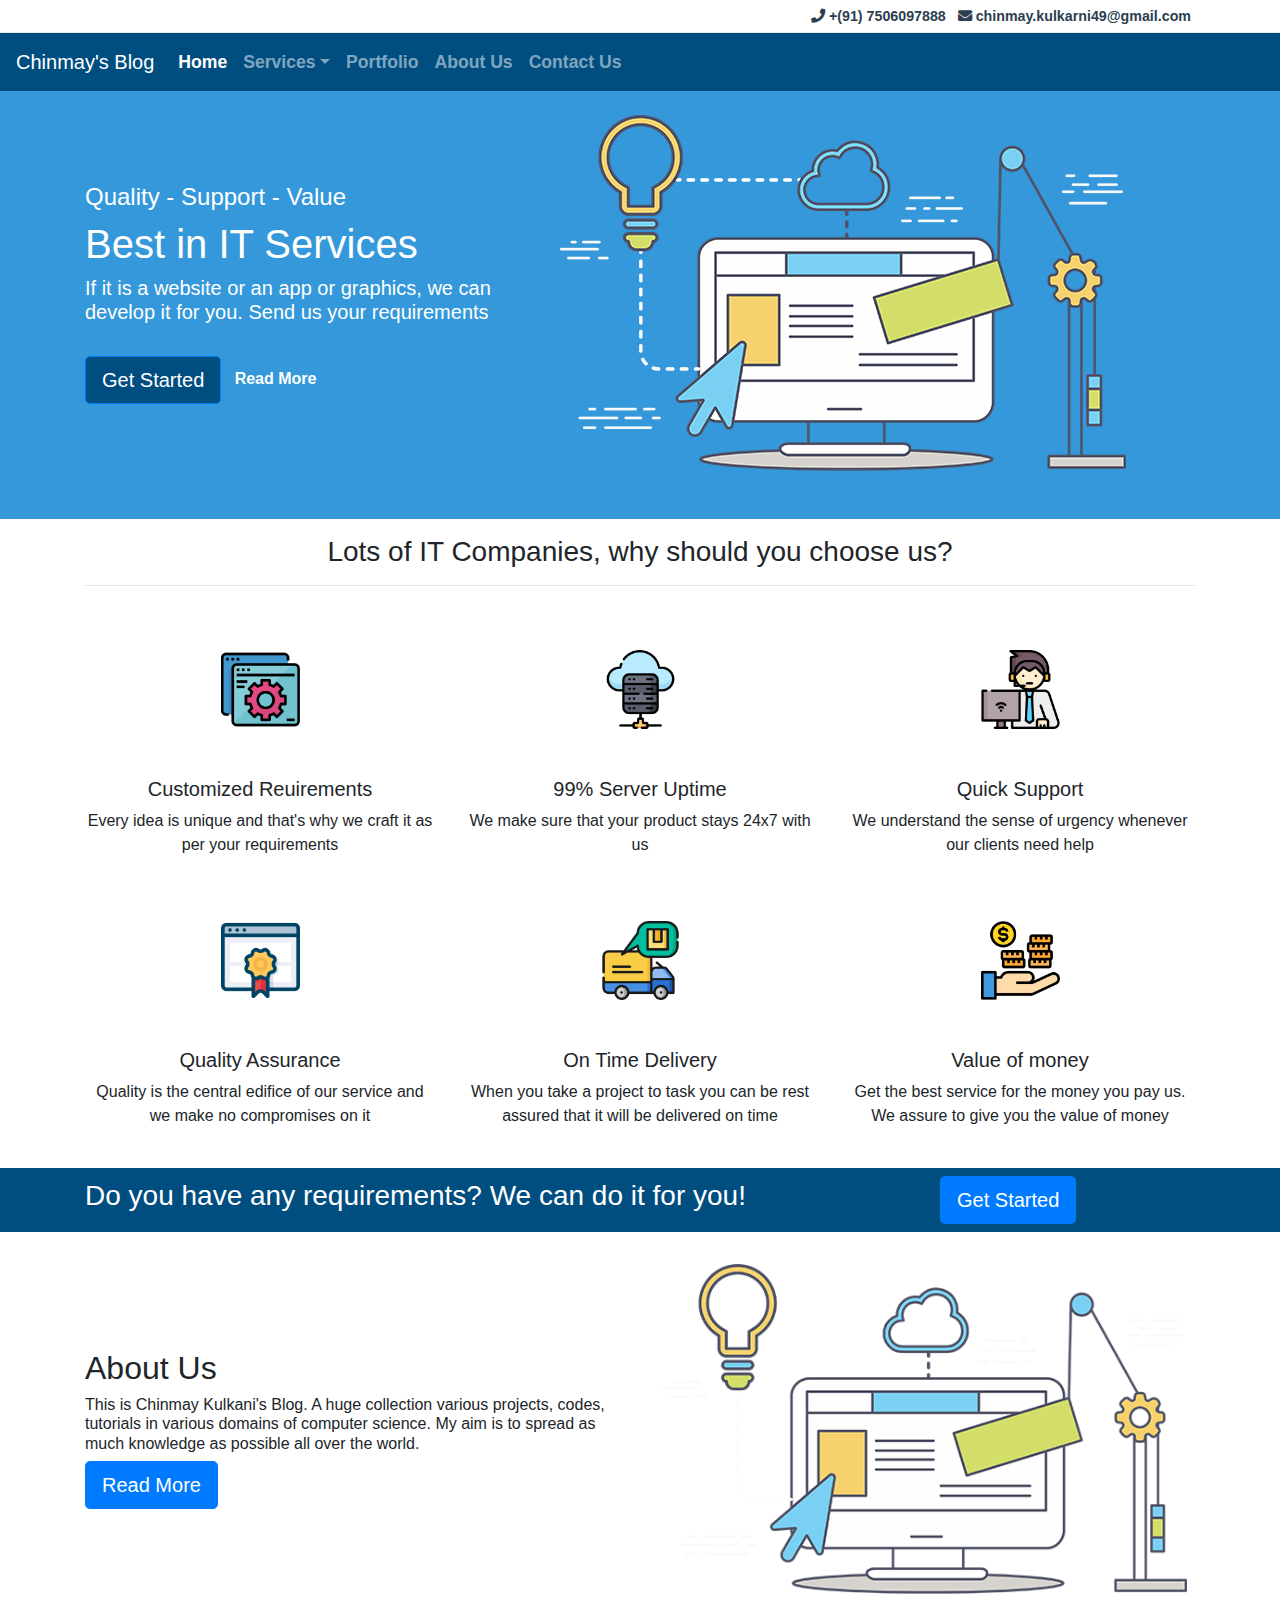
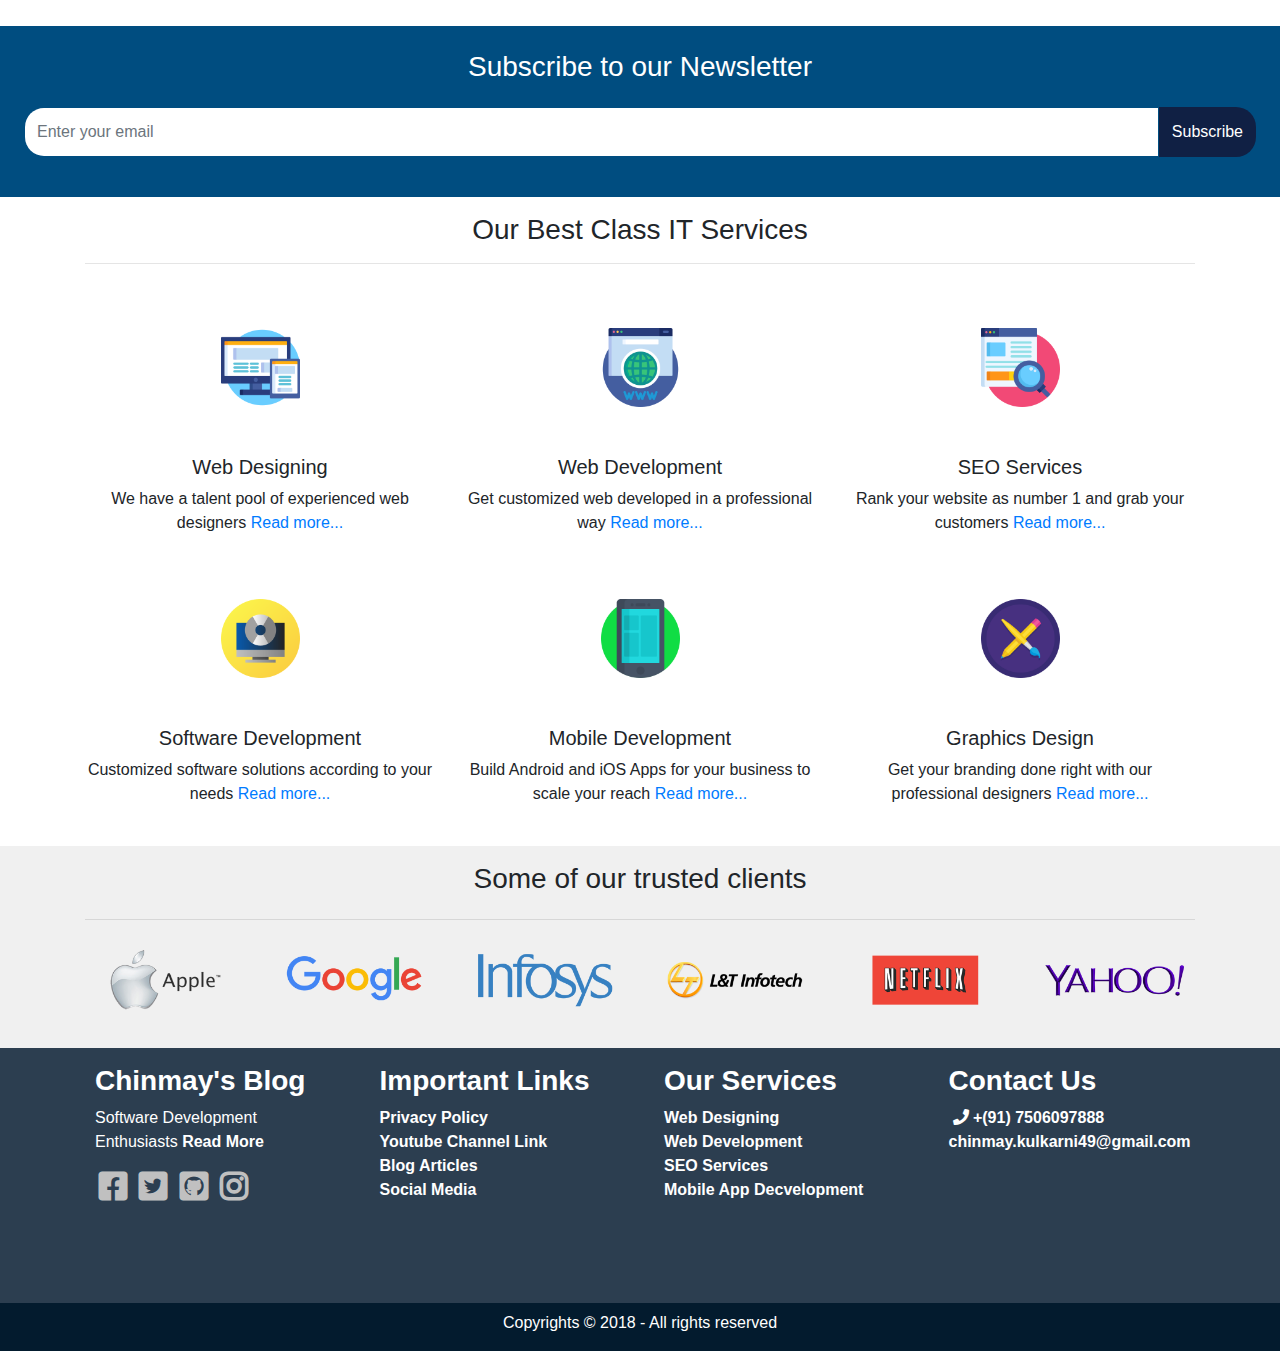
<file: index.html>
<!doctype html>
<html lang="en">

<head>
    <!-- Required meta tags -->
    <meta charset="utf-8">
    <!--Viewport is the user's visible area of the webpage, changes with different screens-->
    <meta name="viewport" content="width=device-width, initial-scale=1, shrink-to-fit=no">

    <!-- Bootstrap CSS -->
    <link rel="stylesheet" href="bootstrap/css/bootstrap.min.css">
    <!-- FontAwesome Library -->
    <link rel="stylesheet" href="fontawesome-free-5.10.2-web/css/all.css">

    <!-- Our custome CSS File -->
    <link rel="stylesheet" href="css/style.css">

    <!-- Title of the Page -->
    <title>Chinmay Kulkarni's Blog</title>

</head>

<body>

    <!-- Header Section -->
    <header>
        <!-- Top Header -->
        <div class="p-1" id="topHeader">
            <div class="container">
                <div class="row">
                    <div class="col-12 text-right">
                        <a class="p-1" href="tel:+917506097888"> <i class="fas fa-phone"></i> +(91) 7506097888 </a>
                        <a class="p-1" href="mailto:chinmay.kulkarni49@gmail.com"> <i class="fa fa-envelope"></i>
                            chinmay.kulkarni49@gmail.com</a>
                    </div>
                </div>
            </div>
        </div>
        <!-- Bottom Header -->
        <div id="bottomHeader">
            <div class="container-fluid">
                <!-- Navigation Toolbar -->
                <nav class="navbar navbar-dark navbar-expand-md" style="background-color: #004d80">
                    <!-- Brand Logo Name-->
                    <a href="" class="navbar-brand">
                        Chinmay's Blog
                    </a>

                    <button data-toggle="collapse" data-target="#navbarToggler" type="button" class="navbar-toggler">
                        <span class="navbar-toggler-icon"></span>
                    </button>

                    <div id="navbarToggler" class="collapse navbar-collapse">
                        <ul class="navbar-nav">

                            <li class="nav-item active">
                                <a class="nav-link" href="index.html">Home</a>
                            </li>

                            <li class="nav-item dropdown">
                                <a class="nav-link dropdown-toggle" data-toggle="dropdown" role="button"
                                    href="#">Services</a>

                                <div class="dropdown-menu">
                                    <a class="dropdown-item" href="web_designing.html">Web Designing</a>
                                    <a class="dropdown-item" href="web_development.html">Web Development</a>
                                    <a class="dropdown-item" href="seo_services.html">SEO Services</a>
                                    <a class="dropdown-item" href="software_development.html">Software Development</a>
                                    <a class="dropdown-item" href="mobile_app_development.html">Mobile App
                                        Development</a>
                                </div>

                            </li>

                            <li class="nav-item">
                                <a class="nav-link" href="portfolio.html">Portfolio</a>
                            </li>
                            <li class="nav-item">
                                <a class="nav-link" href="about_us.html">About Us</a>
                            </li>
                            <li class="nav-item">
                                <a class="nav-link" href="contact_us.html">Contact Us</a>
                            </li>
                        </ul>
                    </div>
                </nav>
            </div>
        </div>
    </header>

    <!-- Hero Section -->
    <section class="top-hero-section pt-4 pb-5">
        <!-- Background Image and Title -->
        <div class="container">
            <div class="row align-items-center">

                <div class="col-md-5">
                    <h4>Quality - Support - Value</h4>
                    <h1>Best in IT Services</h1>
                    <h5>If it is a website or an app or graphics, we can develop it for you. Send us your requirements
                    </h5> <br>

                    <button style="color: #fff; background-color: #004d80" class="btn btn-primary btn-lg"> Get
                        Started</button>
                    <a href="#"> Read More </a>
                </div>

                <div class="col-md-7">
                    <img class="img-fluid" src="images/hero-img-half.jpg" alt="">
                </div>
            </div>
        </div>
    </section>

    <!-- Our Qualities Section -->
    <section class="pt-3 pb-4">
        <div class="container">

            <!-- 1st Row -->
            <div class="row ">
                <div class="col-12 text-center">
                    <h3>Lots of IT Companies, why should you choose us?</h3>
                    <hr>
                </div>

            </div>

            <!-- 2nd Row -->
            <div class="row">

                <!-- Customized Requirements -->
                <div class="col-md-4 text-center">
                    <img class="img-fluid qualities-img p-5" src="images/our_qualities/customized.png" alt=""
                        class="src">
                    <h5>Customized Reuirements</h5>
                    <p>Every idea is unique and that's why we craft it as per your requirements</p>
                </div>

                <!-- 99% Server Uptime -->
                <div class="col-md-4 text-center ">
                    <img class="img-fluid qualities-img p-5" src="images/our_qualities/cloud.png" alt="" class="src">
                    <h5>99% Server Uptime</h5>
                    <p>We make sure that your product stays 24x7 with us</p>
                </div>

                <!-- Quick Support -->
                <div class="col-md-4 text-center ">
                    <img class="img-fluid qualities-img p-5" src="images/our_qualities/support.png" alt="" class="src">
                    <h5>Quick Support</h5>
                    <p>We understand the sense of urgency whenever our clients need help</p>
                </div>

            </div>

            <!-- 3rd Row -->
            <div class="row">

                <!-- Quality Assurance -->
                <div class="col-md-4 text-center">
                    <img class="img-fluid qualities-img p-5" src="images/our_qualities/highquality.png" alt=""
                        class="src">
                    <h5>Quality Assurance</h5>
                    <p>Quality is the central edifice of our service and we make no compromises on it</p>
                </div>

                <!-- On Time Delivery -->
                <div class="col-md-4 text-center ">
                    <img class="img-fluid qualities-img p-5" src="images/our_qualities/delivery.png" alt="" class="src">
                    <h5>On Time Delivery</h5>
                    <p>When you take a project to task you can be rest assured that it will be delivered on time</p>
                </div>

                <!-- Value of money -->
                <div class="col-md-4 text-center ">
                    <img class="img-fluid qualities-img p-5" src="images/our_qualities/highvalue.png" alt=""
                        class="src">
                    <h5>Value of money</h5>
                    <p>Get the best service for the money you pay us. We assure to give you the value of money</p>
                </div>

            </div>
        </div>
    </section>

    <!-- Do you have any requirements? -->
    <section class="requirements-section p1-1 pb-1 pt-md-2 pb-md-2">
        <div class="container">
            <div class="row align-items-center">
                <div class="col-md-9">
                    <h3>Do you have any requirements? We can do it for you!</h3>
                </div>
                <div class="col-md-3">
                    <button class="btn btn-lg btn-primary">Get Started</button>
                </div>
            </div>
        </div>
    </section>

    <!-- About Us Section -->
    <section class="p-2 pt-md-4 pb-md-4">
        <div class="container">
            <div class="row align-items-center">
                <!-- About Us Text -->
                <div class="col-md-6">
                    <h2>About Us</h2>
                    <h6>This is Chinmay Kulkani's Blog. A huge collection various projects, codes, tutorials in various
                        domains of computer science. My aim is to spread as much knowledge as possible all over the
                        world.</h6>
                    <button class="btn btn-lg btn-primary">Read More</button>
                </div>

                <!-- About Us Image -->
                <div class="col-md-6">
                    <img class="img-fluid p-2" src="images/hero-img-half.jpg" alt="">
                </div>
            </div>
        </div>
    </section>

    <!-- Subscribe to our newsletter -->
    <section class="home-newsletter p-2 pt-md-4 pb-md-4">
        <div class="row">
            <div class="col-12 text-center">
                <h3>
                    Subscribe to our Newsletter
                </h3>
                <div class="input-group p-3">
                    <input type="email" class="form-control" placeholder="Enter your email">
                    <span class="input-group-btn">
                        <button class="btn btn-theme" type="submit">Subscribe</button>
                    </span>
                </div>
            </div>
        </div>
    </section>

    <!-- Our Services Section -->
    <section class="pt-3 pb-4">
        <div class="container">

            <!-- 1st Row -->
            <div class="row ">
                <div class="col-12 text-center">
                    <h3>Our Best Class IT Services</h3>
                    <hr>
                </div>

            </div>

            <!-- 2nd Row -->
            <div class="row">

                <!-- Web Designing -->
                <div class="col-md-4 text-center">
                    <img class="img-fluid qualities-img p-5" src="images/services/web-design.png" alt="" class="src">
                    <h5>Web Designing</h5>
                    <p>We have a talent pool of experienced web designers <a href="web_designing.html"> Read more...</a>
                    </p>
                </div>

                <!-- Web Development -->
                <div class="col-md-4 text-center ">
                    <img class="img-fluid qualities-img p-5" src="images/services/web-development.png" alt=""
                        class="src">
                    <h5>Web Development</h5>
                    <p>Get customized web developed in a professional way <a href="web_development.html"> Read
                            more...</a>
                    </p>
                </div>

                <!-- SEO Services -->
                <div class="col-md-4 text-center ">
                    <img class="img-fluid qualities-img p-5" src="images/services/seo.png" alt="" class="src">
                    <h5>SEO Services</h5>
                    <p>Rank your website as number 1 and grab your customers <a href="seo_services.html"> Read
                            more...</a> </p>
                </div>

            </div>

            <!-- 3rd Row -->
            <div class="row">

                <!-- Software Development -->
                <div class="col-md-4 text-center">
                    <img class="img-fluid qualities-img p-5" src="images/services/software-dev.png" alt="" class="src">
                    <h5>Software Development</h5>
                    <p>Customized software solutions according to your needs <a href="software_development.html"> Read
                            more...</a> </p>
                </div>

                <!-- Mobile Development -->
                <div class="col-md-4 text-center ">
                    <img class="img-fluid qualities-img p-5" src="images/services/mobile-app.png" alt="" class="src">
                    <h5>Mobile Development</h5>
                    <p>Build Android and iOS Apps for your business to scale your reach <a
                            href="mobile_app_development.html">
                            Read more...</a> </p>
                </div>

                <!-- Graphics Design -->
                <div class="col-md-4 text-center ">
                    <img class="img-fluid qualities-img p-5" src="images/services/graphic-design.png" alt=""
                        class="src">
                    <h5>Graphics Design</h5>
                    <p>Get your branding done right with our professional designers<a href="web_designing.html"> Read
                            more...</a> </p>
                </div>

            </div>
        </div>
    </section>

    <!-- Our Clients Section-->
    <section class="pt-3 pb-4 clients-section">
        <div class="container">

            <!-- 1st Row -->
            <div class="row ">
                <div class="col-12 text-center">
                    <h3>Some of our trusted clients</h3>

                </div>
            </div>
            <hr>

            <!-- 2nd Row -->
            <div class="row">
                <div class="col-md-2 col-6">
                    <img src="images/clients/apple.png" alt="Card image cap" class="img-fluid feature-img p-2">
                </div>

                <div class="col-md-2 col-6">
                    <img src="images/clients/google.png" alt="Card image cap" class="img-fluid feature-img p-2">
                </div>

                <div class="col-md-2 col-6">
                    <img src="images/clients/infosys.png" alt="Card image cap" class="img-fluid feature-img p-2">
                </div>

                <div class="col-md-2 col-6">
                    <img src="images/clients/lnt.png" alt="Card image cap" class="img-fluid feature-img p-2">
                </div>

                <div class="col-md-2 col-6">
                    <img src="images/clients/netflix.png" alt="Card image cap" class="img-fluid feature-img p-2">
                </div>

                <div class="col-md-2 col-6">
                    <img src="images/clients/yahoo.png" alt="Card image cap" class="img-fluid feature-img p-2">
                </div>
            </div>
        </div>
    </section>

    <!-- Footer Section -->
    <footer class="full-footer ">
        <!-- Top Footer -->
        <div class="container top-footer p-md-3 p-1">
            <div class="row">
                <!-- Chinmay's Blog -->
                <div class="col-md-3 pl-4 pr-4">
                    <!-- Add logo image -->
                    <h3>Chinmay's Blog</h3>
                    <p>
                        Software Development Enthusiasts <a href="#"> Read More</a>
                    </p>
                    <a style="color: silver" class="p-1" href="https://www.facebook.com/chinmay.kulkarni.14289"> <i
                            class="fab fa-2x fa-facebook-square"></i> </a>
                    <a style="color: silver" class="p-1" href="https://twitter.com/Grandolf49"> <i
                            class="fab fa-2x fa-twitter-square"></i> </a>
                    <a style="color: silver" class="p-1" href="https://github.com/Grandolf49"> <i
                            class="fab fa-2x fa-github-square"></i> </a>
                    <a style="color: silver" class="p-1" href="https://www.instagram.com/chinmay.kulkarni8/"> <i
                            class="fab fa-2x fa-instagram"></i> </a>
                </div>

                <!-- Important Links -->
                <div class="col-md-3 pl-4 pr-4">
                    <h3>Important Links</h3>
                    <a href="#">Privacy Policy</a><br>
                    <a href="#">Youtube Channel Link</a><br>
                    <a href="#">Blog Articles</a><br>
                    <a href="#">Social Media</a><br>

                </div>

                <!-- Our Services -->
                <div class="col-md-3 pl-4 pr-4">
                    <h3>Our Services</h3>
                    <a href="web_designing.html">Web Designing</a><br>
                    <a href="web_development.html">Web Development</a><br>
                    <a href="seo_services.html">SEO Services</a><br>
                    <a href="mobile_app_development.html">Mobile App Decvelopment</a><br>
                </div>

                <!-- Contact Us -->
                <div class="col-md-3 pl-4 pr-4">
                    <h3>Contact Us</h3>
                    <a class="p-1" href="tel:+917506097888"> <i class="fas fa-phone"></i> +(91) 7506097888 </a><br>
                    <a href="#">chinmay.kulkarni49@gmail.com</a><br>

                    <!-- Google Map Location -->
                    <div class="embed-responsive embed-responsive-16by9">
                        <iframe class="embed-responsive-item"
                            src="https://www.google.com/maps/embed?pb=!1m18!1m12!1m3!1d242118.14199614953!2d73.72288117003453!3d18.524564859944654!2m3!1f0!2f0!3f0!3m2!1i1024!2i768!4f13.1!3m3!1m2!1s0x3bc2bf2e67461101%3A0x828d43bf9d9ee343!2sPune%2C%20Maharashtra!5e0!3m2!1sen!2sin!4v1569217635182!5m2!1sen!2sin"
                            frameborder="0" style="border:0;" allowfullscreen=""></iframe>
                    </div>
                </div>
            </div>
        </div>

        <!-- Bottom Footer -->
        <div class="container-fluid bottom-footer pt-2">
            <div class="row">
                <div class="col-12 text-center">
                    <p>Copyrights © 2018 - All rights reserved</p>
                </div>
            </div>
        </div>
    </footer>

    <!-- jQuery first, then Popper.js, then Bootstrap JS -->
    <script src="bootstrap/js/jquery-3.3.1.slim.min.js"></script>
    <!--Popper.js is required for animations in Bootstrap-->
    <script src="bootstrap/js/popper.min.js"></script>
    <!--Bootstrap JavaScript Library-->
    <script src="bootstrap/js/bootstrap.min.js"></script>

</body>

</html>
</file>
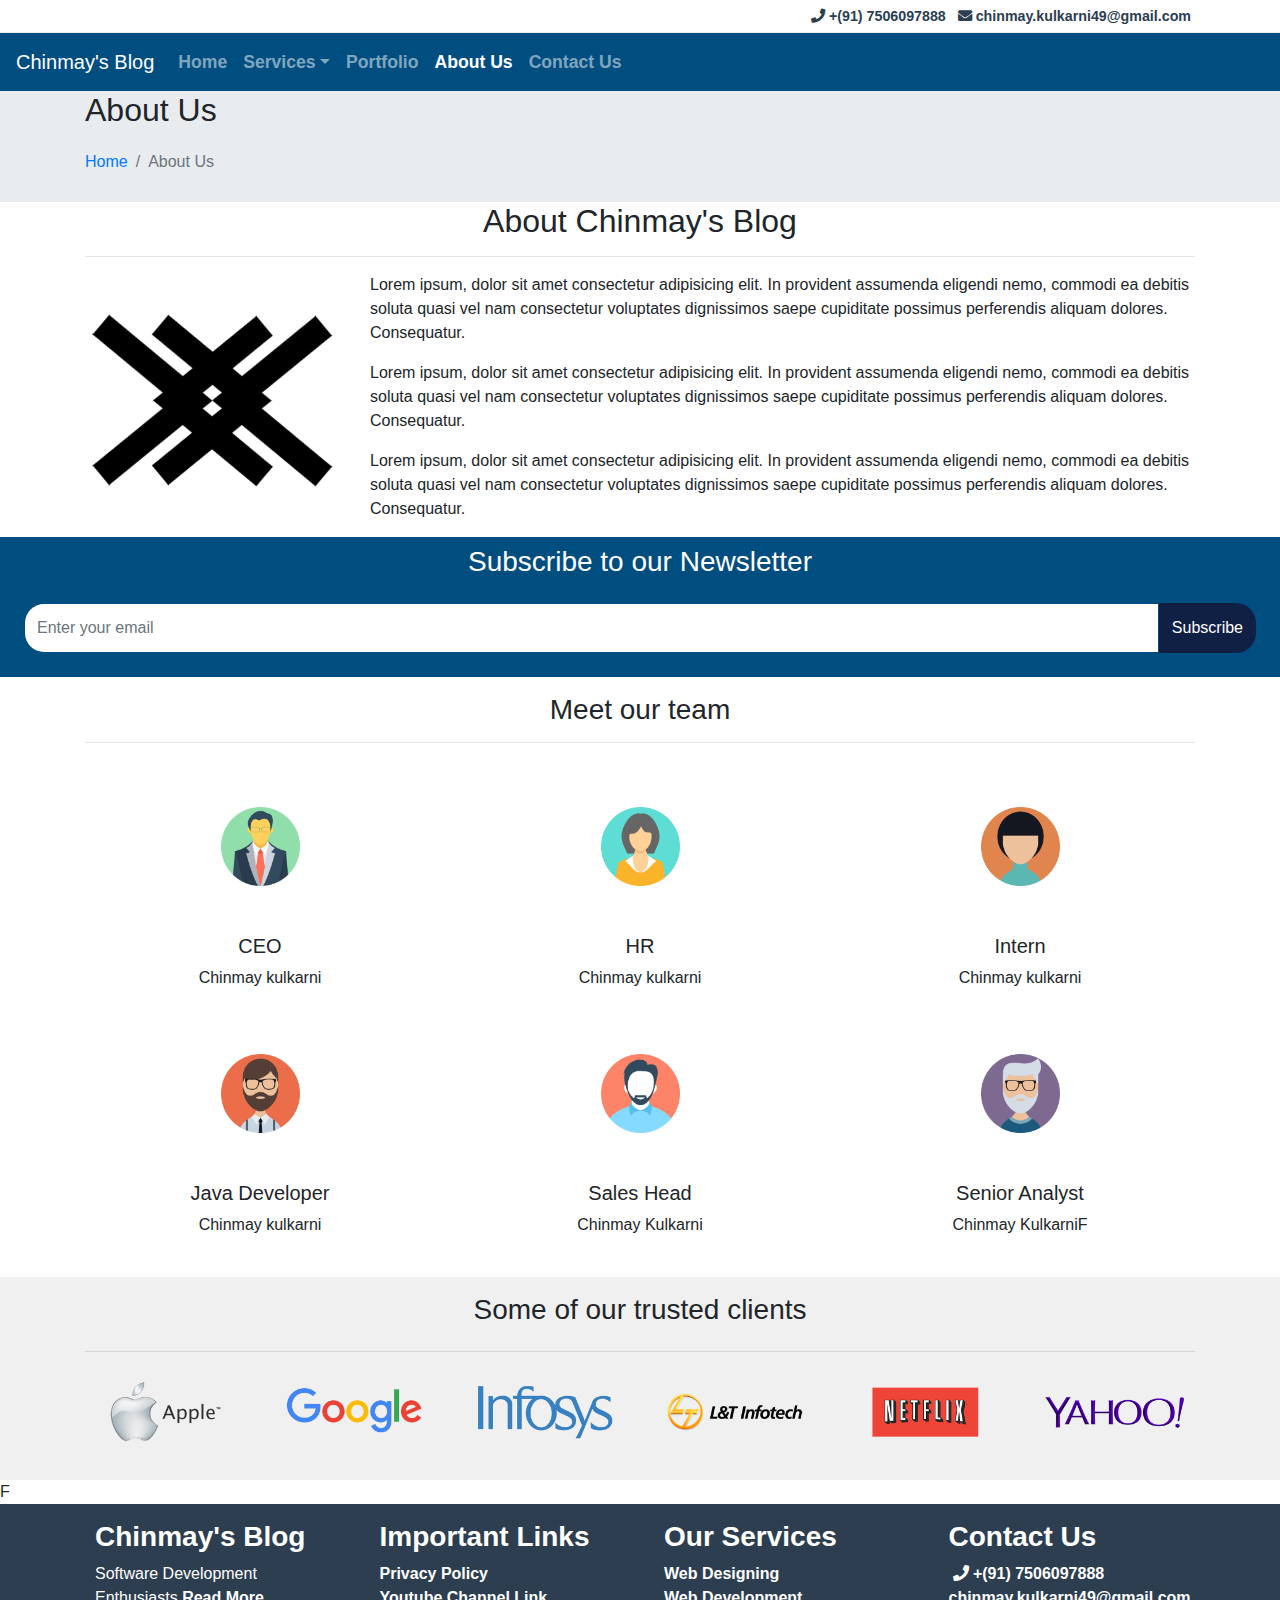
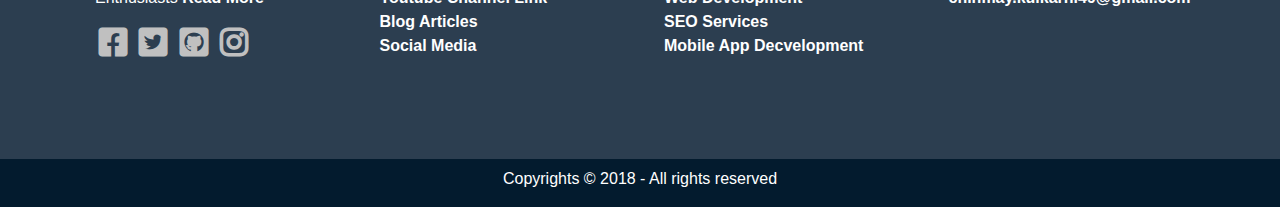
<file: about_us.html>
<!doctype html>
<html lang="en">

<head>
    <!-- Required meta tags -->
    <meta charset="utf-8">
    <!--Viewport is the user's visible area of the webpage, changes with different screens-->
    <meta name="viewport" content="width=device-width, initial-scale=1, shrink-to-fit=no">

    <!-- Bootstrap CSS -->
    <link rel="stylesheet" href="bootstrap/css/bootstrap.min.css">
    <!-- FontAwesome Library -->
    <link rel="stylesheet" href="fontawesome-free-5.10.2-web/css/all.css">

    <!-- Our custome CSS File -->
    <link rel="stylesheet" href="css/style.css">

    <!-- Title of the Page -->
    <title>About Me - Chinmay's Blog</title>

</head>

<body>

    <!-- Header Section -->
    <header>
        <!-- Top Header -->
        <div class="p-1" id="topHeader">
            <div class="container">
                <div class="row">
                    <div class="col-12 text-right">
                        <a class="p-1" href="tel:+917506097888"> <i class="fas fa-phone"></i> +(91) 7506097888 </a>
                        <a class="p-1" href="mailto:chinmay.kulkarni49@gmail.com"> <i class="fa fa-envelope"></i>
                            chinmay.kulkarni49@gmail.com</a>
                    </div>
                </div>
            </div>
        </div>
        <!-- Bottom Header -->
        <div id="bottomHeader">
            <div class="container-fluid">
                <!-- Navigation Toolbar -->
                <nav class="navbar navbar-dark navbar-expand-md" style="background-color: #004d80">
                    <!-- Brand Logo Name-->
                    <a href="" class="navbar-brand">
                        Chinmay's Blog
                    </a>

                    <button data-toggle="collapse" data-target="#navbarToggler" type="button" class="navbar-toggler">
                        <span class="navbar-toggler-icon"></span>
                    </button>

                    <div id="navbarToggler" class="collapse navbar-collapse">
                        <ul class="navbar-nav">

                            <li class="nav-item">
                                <a class="nav-link" href="index.html">Home</a>
                            </li>

                            <li class="nav-item dropdown">
                                <a class="nav-link dropdown-toggle" data-toggle="dropdown" role="button"
                                    href="#">Services</a>

                                <div class="dropdown-menu">
                                    <a class="dropdown-item" href="web_designing.html">Web Designing</a>
                                    <a class="dropdown-item" href="web_development.html">Web Development</a>
                                    <a class="dropdown-item" href="seo_services.html">SEO Services</a>
                                    <a class="dropdown-item" href="software_development.html">Software Development</a>
                                    <a class="dropdown-item" href="mobile_app_development.html">Mobile App
                                        Development</a>
                                </div>

                            </li>

                            <li class="nav-item">
                                <a class="nav-link" href="portfolio.html">Portfolio</a>
                            </li>
                            <li class="nav-item active">
                                <a class="nav-link" href="about_us.html">About Us</a>
                            </li>
                            <li class="nav-item">
                                <a class="nav-link" href="contact_us.html">Contact Us</a>
                            </li>
                        </ul>
                    </div>
                </nav>
            </div>
        </div>
    </header>

    <!-- Breadcrumb Title Section -->
    <section class="breadcrumps-section">
        <div class="container">
            <div class="row">
                <div class="col-12">
                    <h2>About Us</h2>
                    <ol class="breadcrumb pl-0">
                        <li class="breadcrumb-item">
                            <a href="index.html">Home</a>
                        </li>
                        <li class="breadcrumb-item active">About Us</li>
                    </ol>
                </div>
            </div>
        </div>
    </section>

    <!-- About Company Section -->
    <section class="about-company-section">
        <div class="container">
            <div class="row">
                <div class="col-12 text-center">
                    <h2>About Chinmay's Blog</h2>
                    <hr>

                </div>

                <div class="col-md-3 text-center">
                    <img class="img-fluid" src="images/new_logo_black.png" alt="">
                </div>

                <div class="col-md-9 ">
                    <p>Lorem ipsum, dolor sit amet consectetur adipisicing elit. In provident assumenda eligendi nemo,
                        commodi ea debitis soluta quasi vel nam consectetur voluptates dignissimos saepe cupiditate
                        possimus perferendis aliquam dolores. Consequatur.</p>

                    <p>Lorem ipsum, dolor sit amet consectetur adipisicing elit. In provident assumenda eligendi nemo,
                        commodi ea debitis soluta quasi vel nam consectetur voluptates dignissimos saepe cupiditate
                        possimus perferendis aliquam dolores. Consequatur.</p>

                    <p>Lorem ipsum, dolor sit amet consectetur adipisicing elit. In provident assumenda eligendi nemo,
                        commodi ea debitis soluta quasi vel nam consectetur voluptates dignissimos saepe cupiditate
                        possimus perferendis aliquam dolores. Consequatur.</p>
                </div>
            </div>
        </div>
    </section>

    <!-- Subscribe to our newsletter -->
    <section class="home-newsletter p-2 pt-md-2 pb-md-2">
        <div class="row">
            <div class="col-12 text-center">
                <h3>
                    Subscribe to our Newsletter
                </h3>
                <div class="input-group p-3">
                    <input type="email" class="form-control" placeholder="Enter your email">
                    <span class="input-group-btn">
                        <button class="btn btn-theme" type="submit">Subscribe</button>
                    </span>
                </div>
            </div>
        </div>
    </section>

    <!-- Our Team Section -->
    <section class="pt-3 pb-4">
        <div class="container">

            <!-- 1st Row -->
            <div class="row ">
                <div class="col-12 text-center">
                    <h3>Meet our team</h3>
                    <hr>
                </div>

            </div>

            <!-- 2nd Row -->
            <div class="row">

                <!-- Customized Requirements -->
                <div class="col-md-4 text-center">
                    <img class="img-fluid qualities-img p-5" src="images/team/CEO.png" alt="" class="src">
                    <h5>CEO</h5>
                    <p>Chinmay kulkarni</p>
                </div>

                <!-- 99% Server Uptime -->
                <div class="col-md-4 text-center ">
                    <img class="img-fluid qualities-img p-5" src="images/team/hr.png" alt="" class="src">
                    <h5>HR</h5>
                    <p>Chinmay kulkarni</p>
                </div>

                <!-- Quick Support -->
                <div class="col-md-4 text-center ">
                    <img class="img-fluid qualities-img p-5" src="images/team/intern.png" alt="" class="src">
                    <h5>Intern</h5>
                    <p>Chinmay kulkarni</p>
                </div>

            </div>

            <!-- 3rd Row -->
            <div class="row">

                <!-- Quality Assurance -->
                <div class="col-md-4 text-center">
                    <img class="img-fluid qualities-img p-5" src="images/team/java-developer.png" alt="" class="src">
                    <h5>Java Developer</h5>
                    <p>Chinmay kulkarni</p>
                </div>

                <!-- On Time Delivery -->
                <div class="col-md-4 text-center ">
                    <img class="img-fluid qualities-img p-5" src="images/team/sales-head.png" alt="" class="src">
                    <h5>Sales Head</h5>
                    <p>Chinmay Kulkarni</p>
                </div>

                <!-- Value of money -->
                <div class="col-md-4 text-center ">
                    <img class="img-fluid qualities-img p-5" src="images/team/senior-analyst.png" alt="" class="src">
                    <h5>Senior Analyst</h5>
                    <p>Chinmay KulkarniF</p>
                </div>

            </div>
        </div>
    </section>

    <!-- Our Trusted Clients -->
    <section class="pt-3 pb-4 clients-section">
        <div class="container">

            <!-- 1st Row -->
            <div class="row ">
                <div class="col-12 text-center">
                    <h3>Some of our trusted clients</h3>

                </div>
            </div>
            <hr>

            <!-- 2nd Row -->
            <div class="row">
                <div class="col-md-2 col-6">
                    <img src="images/clients/apple.png" alt="Card image cap" class="img-fluid feature-img p-2">
                </div>

                <div class="col-md-2 col-6">
                    <img src="images/clients/google.png" alt="Card image cap" class="img-fluid feature-img p-2">
                </div>

                <div class="col-md-2 col-6">
                    <img src="images/clients/infosys.png" alt="Card image cap" class="img-fluid feature-img p-2">
                </div>

                <div class="col-md-2 col-6">
                    <img src="images/clients/lnt.png" alt="Card image cap" class="img-fluid feature-img p-2">
                </div>

                <div class="col-md-2 col-6">
                    <img src="images/clients/netflix.png" alt="Card image cap" class="img-fluid feature-img p-2">
                </div>

                <div class="col-md-2 col-6">
                    <img src="images/clients/yahoo.png" alt="Card image cap" class="img-fluid feature-img p-2">
                </div>
            </div>
        </div>
    </section>
F
    <!-- Footer Section -->
    <footer class="full-footer ">
        <!-- Top Footer -->
        <div class="container top-footer p-md-3 p-1">
            <div class="row">
                <!-- Chinmay's Blog -->
                <div class="col-md-3 pl-4 pr-4">
                    <!-- Add logo image -->
                    <h3>Chinmay's Blog</h3>
                    <p>
                        Software Development Enthusiasts <a href="#"> Read More</a>
                    </p>
                    <a style="color: silver" class="p-1" href="https://www.facebook.com/chinmay.kulkarni.14289"> <i
                            class="fab fa-2x fa-facebook-square"></i> </a>
                    <a style="color: silver" class="p-1" href="https://twitter.com/Grandolf49"> <i
                            class="fab fa-2x fa-twitter-square"></i> </a>
                    <a style="color: silver" class="p-1" href="https://github.com/Grandolf49"> <i
                            class="fab fa-2x fa-github-square"></i> </a>
                    <a style="color: silver" class="p-1" href="https://www.instagram.com/chinmay.kulkarni8/"> <i
                            class="fab fa-2x fa-instagram"></i> </a>
                </div>

                <!-- Important Links -->
                <div class="col-md-3 pl-4 pr-4">
                    <h3>Important Links</h3>
                    <a href="#">Privacy Policy</a><br>
                    <a href="#">Youtube Channel Link</a><br>
                    <a href="#">Blog Articles</a><br>
                    <a href="#">Social Media</a><br>

                </div>

                <!-- Our Services -->
                <div class="col-md-3 pl-4 pr-4">
                    <h3>Our Services</h3>
                    <a href="web_designing.html">Web Designing</a><br>
                    <a href="web_development.html">Web Development</a><br>
                    <a href="seo_services.html">SEO Services</a><br>
                    <a href="mobile_app_development.html">Mobile App Decvelopment</a><br>
                </div>

                <!-- Contact Us -->
                <div class="col-md-3 pl-4 pr-4">
                    <h3>Contact Us</h3>
                    <a class="p-1" href="tel:+917506097888"> <i class="fas fa-phone"></i> +(91) 7506097888 </a><br>
                    <a href="#">chinmay.kulkarni49@gmail.com</a><br>

                    <!-- Google Map Location -->
                    <div class="embed-responsive embed-responsive-16by9">
                        <iframe class="embed-responsive-item"
                            src="https://www.google.com/maps/embed?pb=!1m18!1m12!1m3!1d242118.14199614953!2d73.72288117003453!3d18.524564859944654!2m3!1f0!2f0!3f0!3m2!1i1024!2i768!4f13.1!3m3!1m2!1s0x3bc2bf2e67461101%3A0x828d43bf9d9ee343!2sPune%2C%20Maharashtra!5e0!3m2!1sen!2sin!4v1569217635182!5m2!1sen!2sin"
                            frameborder="0" style="border:0;" allowfullscreen=""></iframe>
                    </div>
                </div>
            </div>
        </div>

        <!-- Bottom Footer -->
        <div class="container-fluid bottom-footer pt-2">
            <div class="row">
                <div class="col-12 text-center">
                    <p>Copyrights © 2018 - All rights reserved</p>
                </div>
            </div>
        </div>
    </footer>

    <!-- jQuery first, then Popper.js, then Bootstrap JS -->
    <script src="bootstrap/js/jquery-3.3.1.slim.min.js"></script>
    <!--Popper.js is required for animations in Bootstrap-->
    <script src="bootstrap/js/popper.min.js"></script>
    <!--Bootstrap JavaScript Library-->
    <script src="bootstrap/js/bootstrap.min.js"></script>

</body>

</html>
</file>
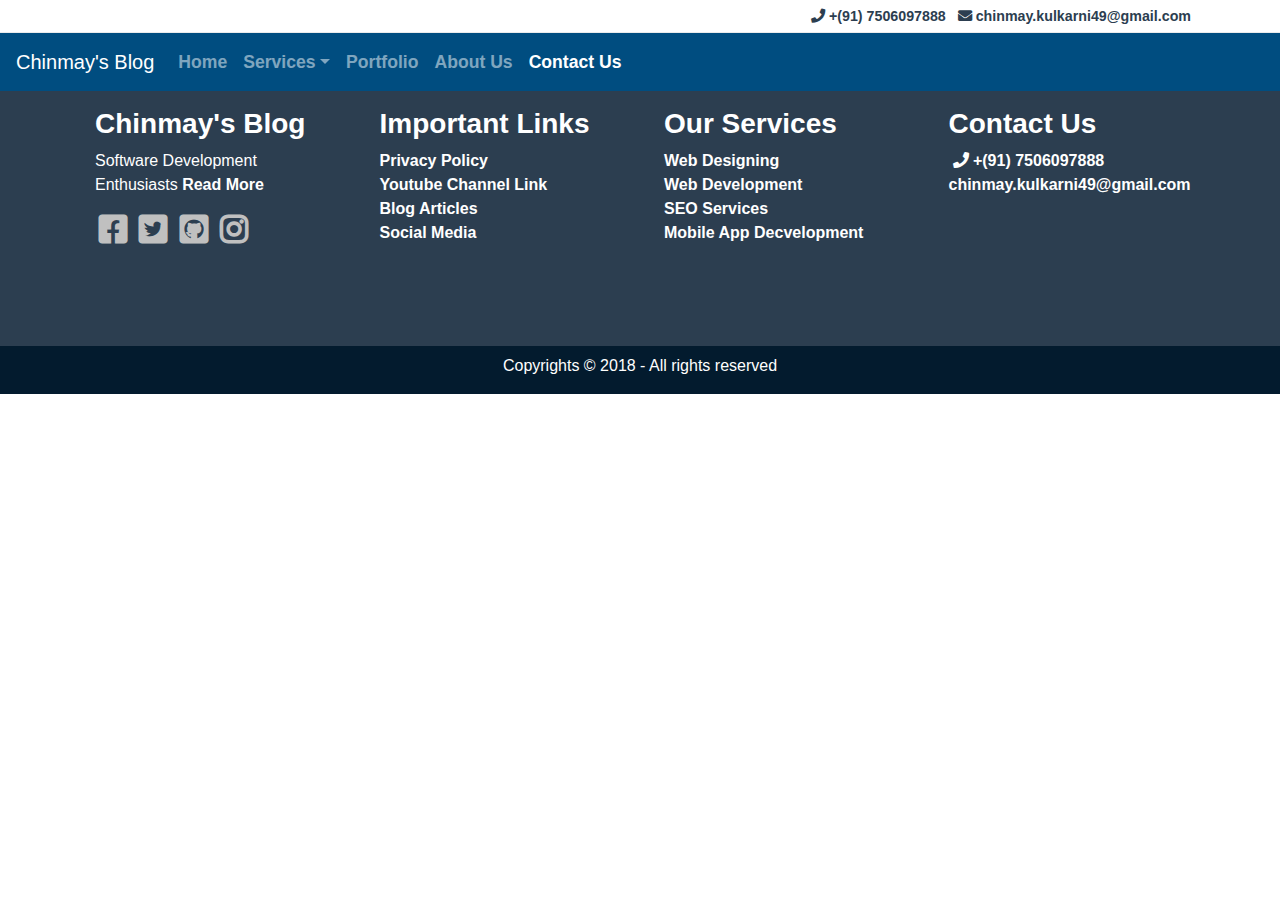
<file: contact_us.html>
<!doctype html>
<html lang="en">

<head>
    <!-- Required meta tags -->
    <meta charset="utf-8">
    <!--Viewport is the user's visible area of the webpage, changes with different screens-->
    <meta name="viewport" content="width=device-width, initial-scale=1, shrink-to-fit=no">

    <!-- Bootstrap CSS -->
    <link rel="stylesheet" href="bootstrap/css/bootstrap.min.css">
    <!-- FontAwesome Library -->
    <link rel="stylesheet" href="fontawesome-free-5.10.2-web/css/all.css">

    <!-- Our custome CSS File -->
    <link rel="stylesheet" href="css/style.css">

    <!-- Title of the Page -->
    <title>Contact Me</title>

</head>

<body>

    <!-- Header Section -->
    <header>
        <!-- Top Header -->
        <div class="p-1" id="topHeader">
            <div class="container">
                <div class="row">
                    <div class="col-12 text-right">
                        <a class="p-1" href="tel:+917506097888"> <i class="fas fa-phone"></i> +(91) 7506097888 </a>
                        <a class="p-1" href="mailto:chinmay.kulkarni49@gmail.com"> <i class="fa fa-envelope"></i>
                            chinmay.kulkarni49@gmail.com</a>
                    </div>
                </div>
            </div>
        </div>
        <!-- Bottom Header -->
        <div id="bottomHeader">
            <div class="container-fluid">
                <!-- Navigation Toolbar -->
                <nav class="navbar navbar-dark navbar-expand-md" style="background-color: #004d80">
                    <!-- Brand Logo Name-->
                    <a href="" class="navbar-brand">
                        Chinmay's Blog
                    </a>

                    <button data-toggle="collapse" data-target="#navbarToggler" type="button" class="navbar-toggler">
                        <span class="navbar-toggler-icon"></span>
                    </button>

                    <div id="navbarToggler" class="collapse navbar-collapse">
                        <ul class="navbar-nav">

                            <li class="nav-item">
                                <a class="nav-link" href="index.html">Home</a>
                            </li>

                            <li class="nav-item dropdown">
                                <a class="nav-link dropdown-toggle" data-toggle="dropdown" role="button"
                                    href="#">Services</a>

                                <div class="dropdown-menu">
                                    <a class="dropdown-item" href="web_designing.html">Web Designing</a>
                                    <a class="dropdown-item" href="web_development.html">Web Development</a>
                                    <a class="dropdown-item" href="seo_services.html">SEO Services</a>
                                    <a class="dropdown-item" href="software_development.html">Software Development</a>
                                    <a class="dropdown-item" href="mobile_app_development.html">Mobile App
                                        Development</a>
                                </div>

                            </li>

                            <li class="nav-item">
                                <a class="nav-link" href="portfolio.html">Portfolio</a>
                            </li>
                            <li class="nav-item">
                                <a class="nav-link" href="about_us.html">About Us</a>
                            </li>
                            <li class="nav-item active">
                                <a class="nav-link" href="contact_us.html">Contact Us</a>
                            </li>
                        </ul>
                    </div>
                </nav>
            </div>
        </div>
    </header>

    <!-- Footer Section -->
    <footer class="full-footer ">
        <!-- Top Footer -->
        <div class="container top-footer p-md-3 p-1">
            <div class="row">
                <!-- Chinmay's Blog -->
                <div class="col-md-3 pl-4 pr-4">
                    <!-- Add logo image -->
                    <h3>Chinmay's Blog</h3>
                    <p>
                        Software Development Enthusiasts <a href="#"> Read More</a>
                    </p>
                    <a style="color: silver" class="p-1" href="https://www.facebook.com/chinmay.kulkarni.14289"> <i
                            class="fab fa-2x fa-facebook-square"></i> </a>
                    <a style="color: silver" class="p-1" href="https://twitter.com/Grandolf49"> <i
                            class="fab fa-2x fa-twitter-square"></i> </a>
                    <a style="color: silver" class="p-1" href="https://github.com/Grandolf49"> <i
                            class="fab fa-2x fa-github-square"></i> </a>
                    <a style="color: silver" class="p-1" href="https://www.instagram.com/chinmay.kulkarni8/"> <i
                            class="fab fa-2x fa-instagram"></i> </a>
                </div>

                <!-- Important Links -->
                <div class="col-md-3 pl-4 pr-4">
                    <h3>Important Links</h3>
                    <a href="#">Privacy Policy</a><br>
                    <a href="#">Youtube Channel Link</a><br>
                    <a href="#">Blog Articles</a><br>
                    <a href="#">Social Media</a><br>

                </div>

                <!-- Our Services -->
                <div class="col-md-3 pl-4 pr-4">
                    <h3>Our Services</h3>
                    <a href="web_designing.html">Web Designing</a><br>
                    <a href="web_development.html">Web Development</a><br>
                    <a href="seo_services.html">SEO Services</a><br>
                    <a href="mobile_app_development.html">Mobile App Decvelopment</a><br>
                </div>

                <!-- Contact Us -->
                <div class="col-md-3 pl-4 pr-4">
                    <h3>Contact Us</h3>
                    <a class="p-1" href="tel:+917506097888"> <i class="fas fa-phone"></i> +(91) 7506097888 </a><br>
                    <a href="#">chinmay.kulkarni49@gmail.com</a><br>

                    <!-- Google Map Location -->
                    <div class="embed-responsive embed-responsive-16by9">
                        <iframe class="embed-responsive-item"
                            src="https://www.google.com/maps/embed?pb=!1m18!1m12!1m3!1d242118.14199614953!2d73.72288117003453!3d18.524564859944654!2m3!1f0!2f0!3f0!3m2!1i1024!2i768!4f13.1!3m3!1m2!1s0x3bc2bf2e67461101%3A0x828d43bf9d9ee343!2sPune%2C%20Maharashtra!5e0!3m2!1sen!2sin!4v1569217635182!5m2!1sen!2sin"
                            frameborder="0" style="border:0;" allowfullscreen=""></iframe>
                    </div>
                </div>
            </div>
        </div>

        <!-- Bottom Footer -->
        <div class="container-fluid bottom-footer pt-2">
            <div class="row">
                <div class="col-12 text-center">
                    <p>Copyrights © 2018 - All rights reserved</p>
                </div>
            </div>
        </div>
    </footer>

    <!-- jQuery first, then Popper.js, then Bootstrap JS -->
    <script src="bootstrap/js/jquery-3.3.1.slim.min.js"></script>
    <!--Popper.js is required for animations in Bootstrap-->
    <script src="bootstrap/js/popper.min.js"></script>
    <!--Bootstrap JavaScript Library-->
    <script src="bootstrap/js/bootstrap.min.js"></script>

</body>

</html>
</file>
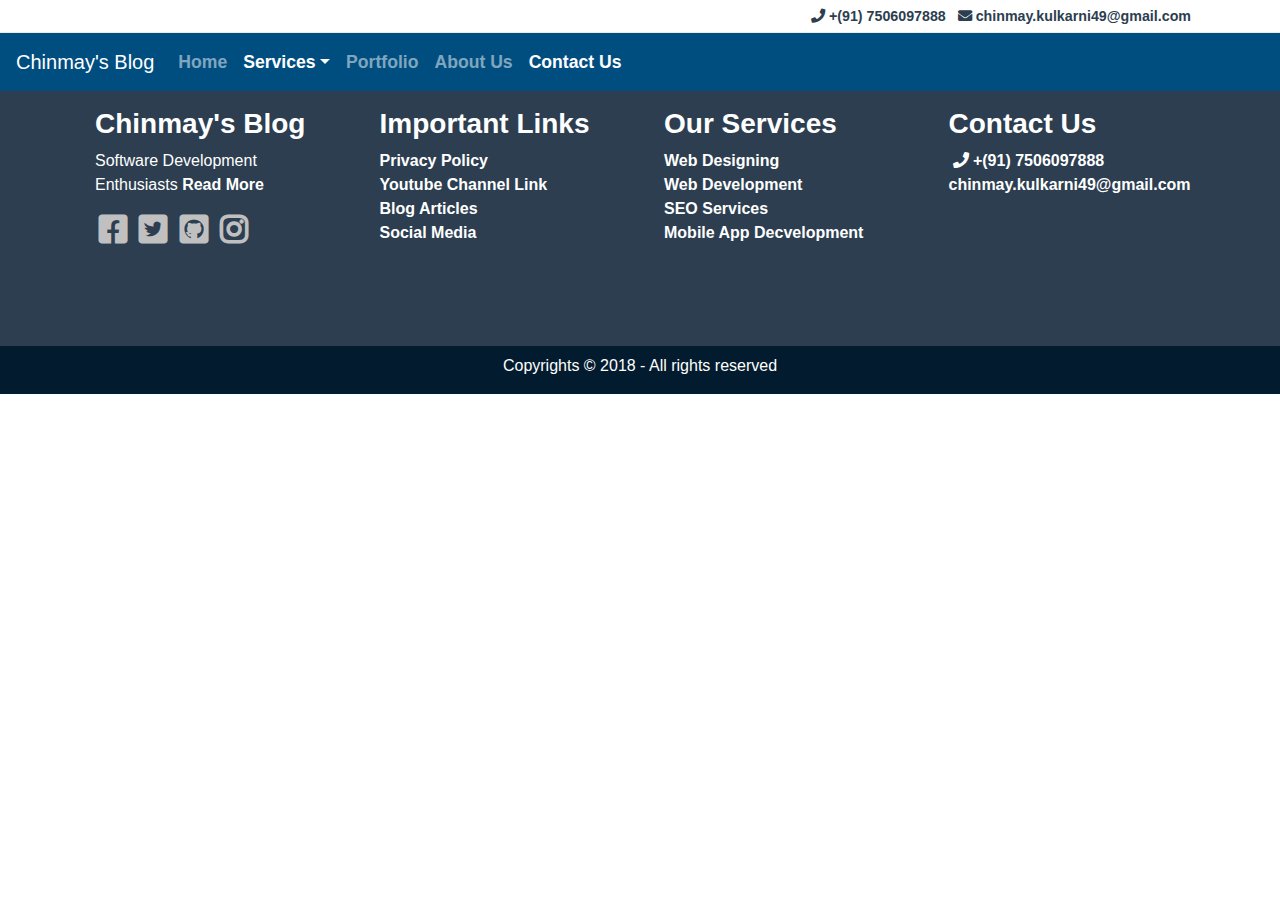
<file: mobile_app_development.html>
<!doctype html>
<html lang="en">

<head>
    <!-- Required meta tags -->
    <meta charset="utf-8">
    <!--Viewport is the user's visible area of the webpage, changes with different screens-->
    <meta name="viewport" content="width=device-width, initial-scale=1, shrink-to-fit=no">

    <!-- Bootstrap CSS -->
    <link rel="stylesheet" href="bootstrap/css/bootstrap.min.css">
    <!-- FontAwesome Library -->
    <link rel="stylesheet" href="fontawesome-free-5.10.2-web/css/all.css">

    <!-- Our custome CSS File -->
    <link rel="stylesheet" href="css/style.css">

    <!-- Title of the Page -->
    <title>Mobile App Development</title>

</head>

<body>

    <!-- Header Section -->
    <header>
        <!-- Top Header -->
        <div class="p-1" id="topHeader">
            <div class="container">
                <div class="row">
                    <div class="col-12 text-right">
                        <a class="p-1" href="tel:+917506097888"> <i class="fas fa-phone"></i> +(91) 7506097888 </a>
                        <a class="p-1" href="mailto:chinmay.kulkarni49@gmail.com"> <i class="fa fa-envelope"></i>
                            chinmay.kulkarni49@gmail.com</a>
                    </div>
                </div>
            </div>
        </div>
        <!-- Bottom Header -->
        <div id="bottomHeader">
            <div class="container-fluid">
                <!-- Navigation Toolbar -->
                <nav class="navbar navbar-dark navbar-expand-md" style="background-color: #004d80">
                    <!-- Brand Logo Name-->
                    <a href="" class="navbar-brand">
                        Chinmay's Blog
                    </a>

                    <button data-toggle="collapse" data-target="#navbarToggler" type="button" class="navbar-toggler">
                        <span class="navbar-toggler-icon"></span>
                    </button>

                    <div id="navbarToggler" class="collapse navbar-collapse">
                        <ul class="navbar-nav">

                            <li class="nav-item">
                                <a class="nav-link" href="index.html">Home</a>
                            </li>

                            <li class="nav-item dropdown active">
                                <a class="nav-link dropdown-toggle" data-toggle="dropdown" role="button"
                                    href="#">Services</a>

                                <div class="dropdown-menu">
                                    <a class="dropdown-item" href="web_designing.html">Web Designing</a>
                                    <a class="dropdown-item" href="web_development.html">Web Development</a>
                                    <a class="dropdown-item" href="seo_services.html">SEO Services</a>
                                    <a class="dropdown-item" href="software_development.html">Software Development</a>
                                    <a class="dropdown-item active" href="mobile_app_development.html">Mobile App
                                        Development</a>
                                </div>

                            </li>

                            <li class="nav-item">
                                <a class="nav-link" href="portfolio.html">Portfolio</a>
                            </li>
                            <li class="nav-item">
                                <a class="nav-link" href="about_us.html">About Us</a>
                            </li>
                            <li class="nav-item active">
                                <a class="nav-link" href="contact_us.html">Contact Us</a>
                            </li>
                        </ul>
                    </div>
                </nav>
            </div>
        </div>
    </header>

    <!-- Footer Section -->
    <footer class="full-footer ">
        <!-- Top Footer -->
        <div class="container top-footer p-md-3 p-1">
            <div class="row">
                <!-- Chinmay's Blog -->
                <div class="col-md-3 pl-4 pr-4">
                    <!-- Add logo image -->
                    <h3>Chinmay's Blog</h3>
                    <p>
                        Software Development Enthusiasts <a href="#"> Read More</a>
                    </p>
                    <a style="color: silver" class="p-1" href="https://www.facebook.com/chinmay.kulkarni.14289"> <i
                            class="fab fa-2x fa-facebook-square"></i> </a>
                    <a style="color: silver" class="p-1" href="https://twitter.com/Grandolf49"> <i
                            class="fab fa-2x fa-twitter-square"></i> </a>
                    <a style="color: silver" class="p-1" href="https://github.com/Grandolf49"> <i
                            class="fab fa-2x fa-github-square"></i> </a>
                    <a style="color: silver" class="p-1" href="https://www.instagram.com/chinmay.kulkarni8/"> <i
                            class="fab fa-2x fa-instagram"></i> </a>
                </div>

                <!-- Important Links -->
                <div class="col-md-3 pl-4 pr-4">
                    <h3>Important Links</h3>
                    <a href="#">Privacy Policy</a><br>
                    <a href="#">Youtube Channel Link</a><br>
                    <a href="#">Blog Articles</a><br>
                    <a href="#">Social Media</a><br>

                </div>

                <!-- Our Services -->
                <div class="col-md-3 pl-4 pr-4">
                    <h3>Our Services</h3>
                    <a href="web_designing.html">Web Designing</a><br>
                    <a href="web_development.html">Web Development</a><br>
                    <a href="seo_services.html">SEO Services</a><br>
                    <a href="mobile_app_development.html">Mobile App Decvelopment</a><br>
                </div>

                <!-- Contact Us -->
                <div class="col-md-3 pl-4 pr-4">
                    <h3>Contact Us</h3>
                    <a class="p-1" href="tel:+917506097888"> <i class="fas fa-phone"></i> +(91) 7506097888 </a><br>
                    <a href="#">chinmay.kulkarni49@gmail.com</a><br>

                    <!-- Google Map Location -->
                    <div class="embed-responsive embed-responsive-16by9">
                        <iframe class="embed-responsive-item"
                            src="https://www.google.com/maps/embed?pb=!1m18!1m12!1m3!1d242118.14199614953!2d73.72288117003453!3d18.524564859944654!2m3!1f0!2f0!3f0!3m2!1i1024!2i768!4f13.1!3m3!1m2!1s0x3bc2bf2e67461101%3A0x828d43bf9d9ee343!2sPune%2C%20Maharashtra!5e0!3m2!1sen!2sin!4v1569217635182!5m2!1sen!2sin"
                            frameborder="0" style="border:0;" allowfullscreen=""></iframe>
                    </div>
                </div>
            </div>
        </div>

        <!-- Bottom Footer -->
        <div class="container-fluid bottom-footer pt-2">
            <div class="row">
                <div class="col-12 text-center">
                    <p>Copyrights © 2018 - All rights reserved</p>
                </div>
            </div>
        </div>
    </footer>

    <!-- jQuery first, then Popper.js, then Bootstrap JS -->
    <script src="bootstrap/js/jquery-3.3.1.slim.min.js"></script>
    <!--Popper.js is required for animations in Bootstrap-->
    <script src="bootstrap/js/popper.min.js"></script>
    <!--Bootstrap JavaScript Library-->
    <script src="bootstrap/js/bootstrap.min.js"></script>

</body>

</html>
</file>
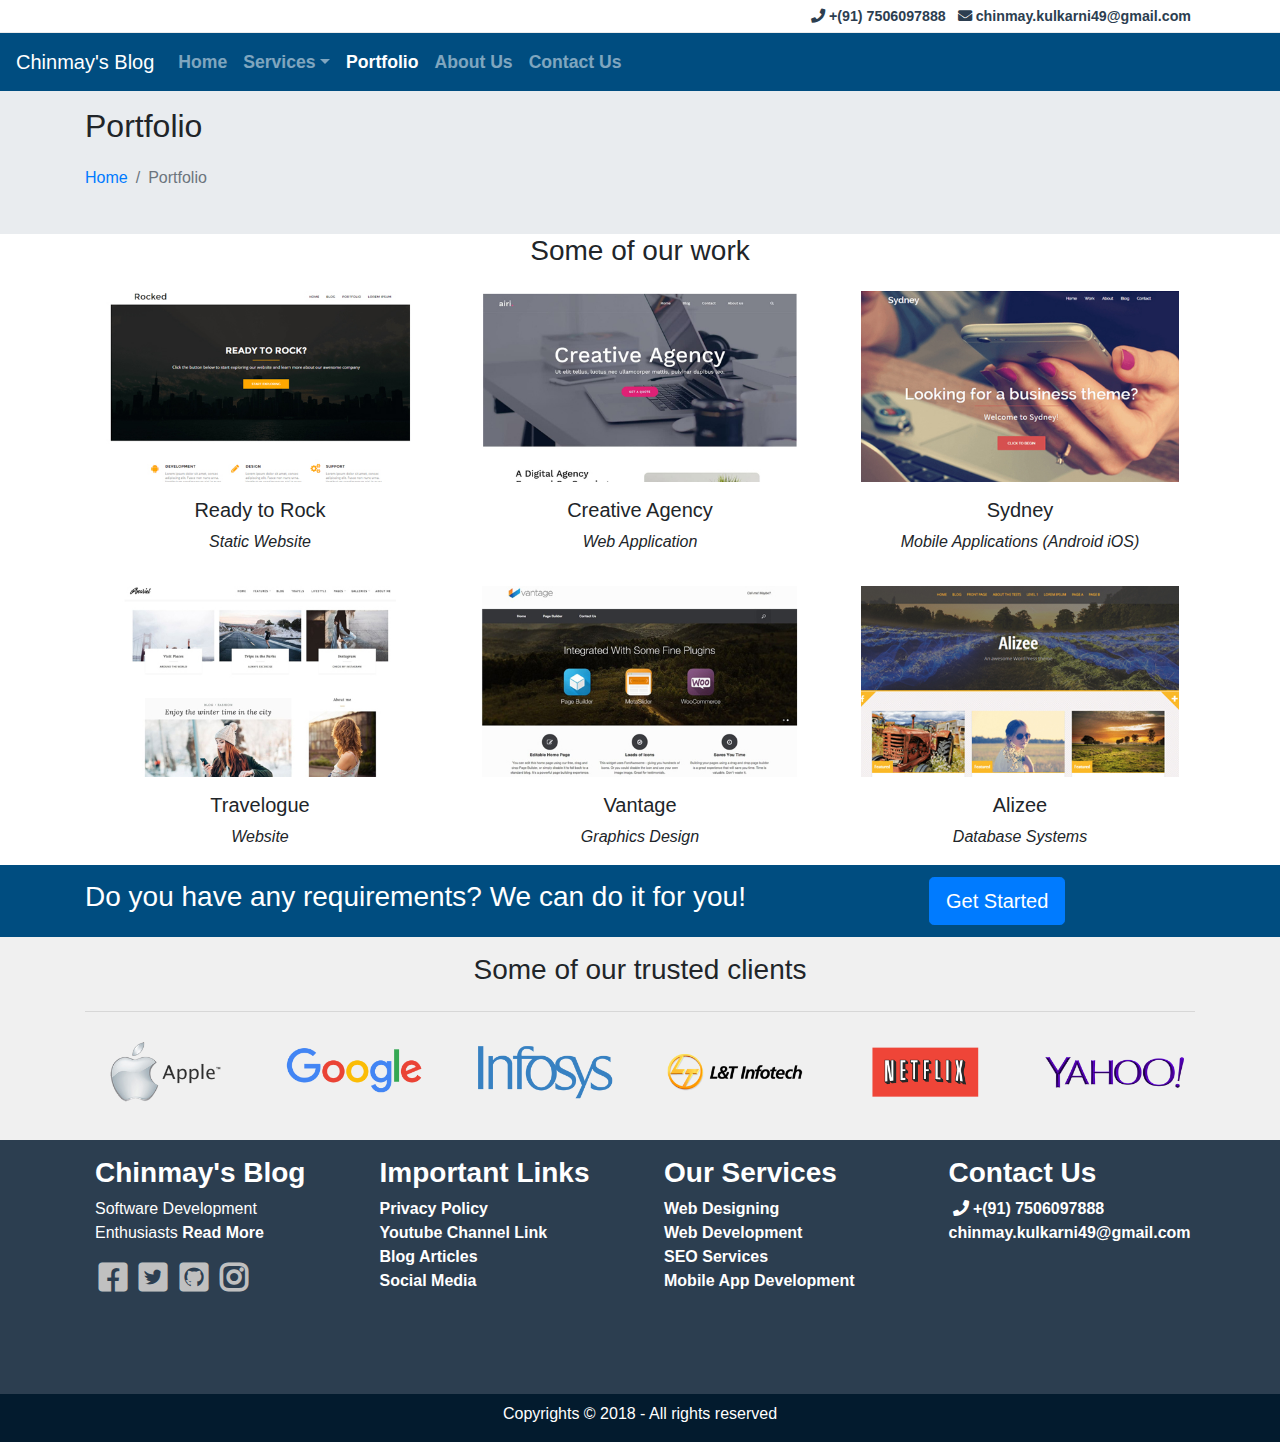
<file: portfolio.html>
<!doctype html>
<html lang="en">

<head>
    <!-- Required meta tags -->
    <meta charset="utf-8">
    <!--Viewport is the user's visible area of the webpage, changes with different screens-->
    <meta name="viewport" content="width=device-width, initial-scale=1, shrink-to-fit=no">

    <!-- Bootstrap CSS -->
    <link rel="stylesheet" href="bootstrap/css/bootstrap.min.css">
    <!-- FontAwesome Library -->
    <link rel="stylesheet" href="fontawesome-free-5.10.2-web/css/all.css">

    <!-- Our custome CSS File -->
    <link rel="stylesheet" href="css/style.css">

    <!-- Title of the Page -->
    <title>Contact Me</title>

</head>

<body>

    <!-- Header Section -->
    <header>
        <!-- Top Header -->
        <div class="p-1" id="topHeader">
            <div class="container">
                <div class="row">
                    <div class="col-12 text-right">
                        <a class="p-1" href="tel:+917506097888"> <i class="fas fa-phone"></i> +(91) 7506097888 </a>
                        <a class="p-1" href="mailto:chinmay.kulkarni49@gmail.com"> <i class="fa fa-envelope"></i>
                            chinmay.kulkarni49@gmail.com</a>
                    </div>
                </div>
            </div>
        </div>
        <!-- Bottom Header -->
        <div id="bottomHeader">
            <div class="container-fluid">
                <!-- Navigation Toolbar -->
                <nav class="navbar navbar-dark navbar-expand-md" style="background-color: #004d80">
                    <!-- Brand Logo Name-->
                    <a href="" class="navbar-brand">
                        Chinmay's Blog
                    </a>

                    <button data-toggle="collapse" data-target="#navbarToggler" type="button" class="navbar-toggler">
                        <span class="navbar-toggler-icon"></span>
                    </button>

                    <div id="navbarToggler" class="collapse navbar-collapse">
                        <ul class="navbar-nav">

                            <li class="nav-item">
                                <a class="nav-link" href="index.html">Home</a>
                            </li>

                            <li class="nav-item dropdown">
                                <a class="nav-link dropdown-toggle" data-toggle="dropdown" role="button"
                                    href="#">Services</a>

                                <div class="dropdown-menu">
                                    <a class="dropdown-item" href="web_designing.html">Web Designing</a>
                                    <a class="dropdown-item" href="web_development.html">Web Development</a>
                                    <a class="dropdown-item" href="seo_services.html">SEO Services</a>
                                    <a class="dropdown-item" href="software_development.html">Software Development</a>
                                    <a class="dropdown-item" href="mobile_app_development.html">Mobile App
                                        Development</a>
                                </div>

                            </li>

                            <li class="nav-item active">
                                <a class="nav-link" href="portfolio.html">Portfolio</a>
                            </li>
                            <li class="nav-item">
                                <a class="nav-link" href="about_us.html">About Us</a>
                            </li>
                            <li class="nav-item ">
                                <a class="nav-link" href="contact_us.html">Contact Us</a>
                            </li>
                        </ul>
                    </div>
                </nav>
            </div>
        </div>
    </header>

    <!-- Breadcrumb Title Section -->
    <section class="breadcrumps-section p-3">
        <div class="container">
            <div class="row">
                <div class="col-12">
                    <h2>Portfolio</h2>
                    <ol class="breadcrumb pl-0">
                        <li class="breadcrumb-item">
                            <a href="index.html">Home</a>
                        </li>
                        <li class="breadcrumb-item active">Portfolio</li>
                    </ol>
                </div>
            </div>
        </div>
    </section>

    <!-- Our Work Section -->
    <section class="portfolio-section">
        <div class="container">

            <!-- Title -->
            <div class="row">
                <div class="col-12 text-center">
                    <h3>Some of our work</h3>
                </div>
            </div>

            <!-- Our Work - 1st Row -->
            <div class="row">
                <div class="col-md-4 text-center">
                    <img class="img-fluid p-2 p-sm-3" src="images/portfolio/website1.jpg" alt="">
                    <h5>Ready to Rock</h5>
                    <p><i> Static Website</i></p>
                </div>

                <div class="col-md-4 text-center">
                    <img class="img-fluid p-2 p-sm-3" src="images/portfolio/website2.jpg" alt="">
                    <h5>Creative Agency</h5>
                    <p><i> Web Application </i></p>
                </div>
                <div class="col-md-4 text-center">
                    <img class="img-fluid p-2 p-sm-3" src="images/portfolio/website3.jpg" alt="">
                    <h5>Sydney</h5>
                    <p><i> Mobile Applications (Android iOS)</i></p>
                </div>
            </div>

            <!-- Our Work - 2nd Row -->
            <div class="row">
                <div class="col-md-4 text-center">
                    <img class="img-fluid p-2 p-sm-3" src="images/portfolio/website4.jpg" alt="">
                    <h5>Travelogue</h5>
                    <p><i> Website</i></p>
                </div>

                <div class="col-md-4 text-center">
                    <img class="img-fluid p-2 p-sm-3" src="images/portfolio/website5.jpg" alt="">
                    <h5>Vantage</h5>
                    <p><i> Graphics Design </i></p>
                </div>
                <div class="col-md-4 text-center">
                    <img class="img-fluid p-2 p-sm-3" src="images/portfolio/website6.jpg" alt="">
                    <h5>Alizee</h5>
                    <p><i> Database Systems </i></p>
                </div>
            </div>
        </div>
    </section>

    <!-- Do you have any requirements? -->
    <section class="requirements-section p1-6 pb-1 pt-md-2 pb-md-2">
        <div class="container">
            <div class="row align-items-center">
                <div class="col-md-9">
                    <h3>Do you have any requirements? We can do it for you!</h3>
                </div>
                <div class="col-md-3 p-1">
                    <button class="btn btn-lg btn-primary">Get Started</button>
                </div>
            </div>
        </div>
    </section>

    <!-- Our Clients Section-->
    <section class="pt-3 pb-4 clients-section">
        <div class="container">

            <!-- 1st Row -->
            <div class="row ">
                <div class="col-12 text-center">
                    <h3>Some of our trusted clients</h3>

                </div>
            </div>
            <hr>

            <!-- 2nd Row -->
            <div class="row">
                <div class="col-md-2 col-6">
                    <img src="images/clients/apple.png" alt="Card image cap" class="img-fluid feature-img p-2">
                </div>

                <div class="col-md-2 col-6">
                    <img src="images/clients/google.png" alt="Card image cap" class="img-fluid feature-img p-2">
                </div>

                <div class="col-md-2 col-6">
                    <img src="images/clients/infosys.png" alt="Card image cap" class="img-fluid feature-img p-2">
                </div>

                <div class="col-md-2 col-6">
                    <img src="images/clients/lnt.png" alt="Card image cap" class="img-fluid feature-img p-2">
                </div>

                <div class="col-md-2 col-6">
                    <img src="images/clients/netflix.png" alt="Card image cap" class="img-fluid feature-img p-2">
                </div>

                <div class="col-md-2 col-6">
                    <img src="images/clients/yahoo.png" alt="Card image cap" class="img-fluid feature-img p-2">
                </div>
            </div>
        </div>
    </section>

    <!-- Footer Section -->
    <footer class="full-footer ">
        <!-- Top Footer -->
        <div class="container top-footer p-md-3 p-1">
            <div class="row">
                <!-- Chinmay's Blog -->
                <div class="col-md-3 pl-4 pr-4">
                    <!-- Add logo image -->
                    <h3>Chinmay's Blog</h3>
                    <p>
                        Software Development Enthusiasts <a href="#"> Read More</a>
                    </p>
                    <a style="color: silver" class="p-1" href="https://www.facebook.com/chinmay.kulkarni.14289"> <i
                            class="fab fa-2x fa-facebook-square"></i> </a>
                    <a style="color: silver" class="p-1" href="https://twitter.com/Grandolf49"> <i
                            class="fab fa-2x fa-twitter-square"></i> </a>
                    <a style="color: silver" class="p-1" href="https://github.com/Grandolf49"> <i
                            class="fab fa-2x fa-github-square"></i> </a>
                    <a style="color: silver" class="p-1" href="https://www.instagram.com/chinmay.kulkarni8/"> <i
                            class="fab fa-2x fa-instagram"></i> </a>
                </div>

                <!-- Important Links -->
                <div class="col-md-3 pl-4 pr-4">
                    <h3>Important Links</h3>
                    <a href="#">Privacy Policy</a><br>
                    <a href="#">Youtube Channel Link</a><br>
                    <a href="#">Blog Articles</a><br>
                    <a href="#">Social Media</a><br>

                </div>

                <!-- Our Services -->
                <div class="col-md-3 pl-4 pr-4">
                    <h3>Our Services</h3>
                    <a href="web_designing.html">Web Designing</a><br>
                    <a href="web_development.html">Web Development</a><br>
                    <a href="seo_services.html">SEO Services</a><br>
                    <a href="mobile_app_development.html">Mobile App Development</a><br>
                </div>

                <!-- Contact Us -->
                <div class="col-md-3 pl-4 pr-4">
                    <h3>Contact Us</h3>
                    <a class="p-1" href="tel:+917506097888"> <i class="fas fa-phone"></i> +(91) 7506097888 </a><br>
                    <a href="#">chinmay.kulkarni49@gmail.com</a><br>

                    <!-- Google Map Location -->
                    <div class="embed-responsive embed-responsive-16by9">
                        <iframe class="embed-responsive-item"
                            src="https://www.google.com/maps/embed?pb=!1m18!1m12!1m3!1d242118.14199614953!2d73.72288117003453!3d18.524564859944654!2m3!1f0!2f0!3f0!3m2!1i1024!2i768!4f13.1!3m3!1m2!1s0x3bc2bf2e67461101%3A0x828d43bf9d9ee343!2sPune%2C%20Maharashtra!5e0!3m2!1sen!2sin!4v1569217635182!5m2!1sen!2sin"
                            frameborder="0" style="border:0;" allowfullscreen=""></iframe>
                    </div>
                </div>
            </div>
        </div>

        <!-- Bottom Footer -->
        <div class="container-fluid bottom-footer pt-2">
            <div class="row">
                <div class="col-12 text-center">
                    <p>Copyrights © 2018 - All rights reserved</p>
                </div>
            </div>
        </div>
    </footer>

    <!-- jQuery first, then Popper.js, then Bootstrap JS -->
    <script src="bootstrap/js/jquery-3.3.1.slim.min.js"></script>
    <!--Popper.js is required for animations in Bootstrap-->
    <script src="bootstrap/js/popper.min.js"></script>
    <!--Bootstrap JavaScript Library-->
    <script src="bootstrap/js/bootstrap.min.js"></script>

</body>

</html>
</file>
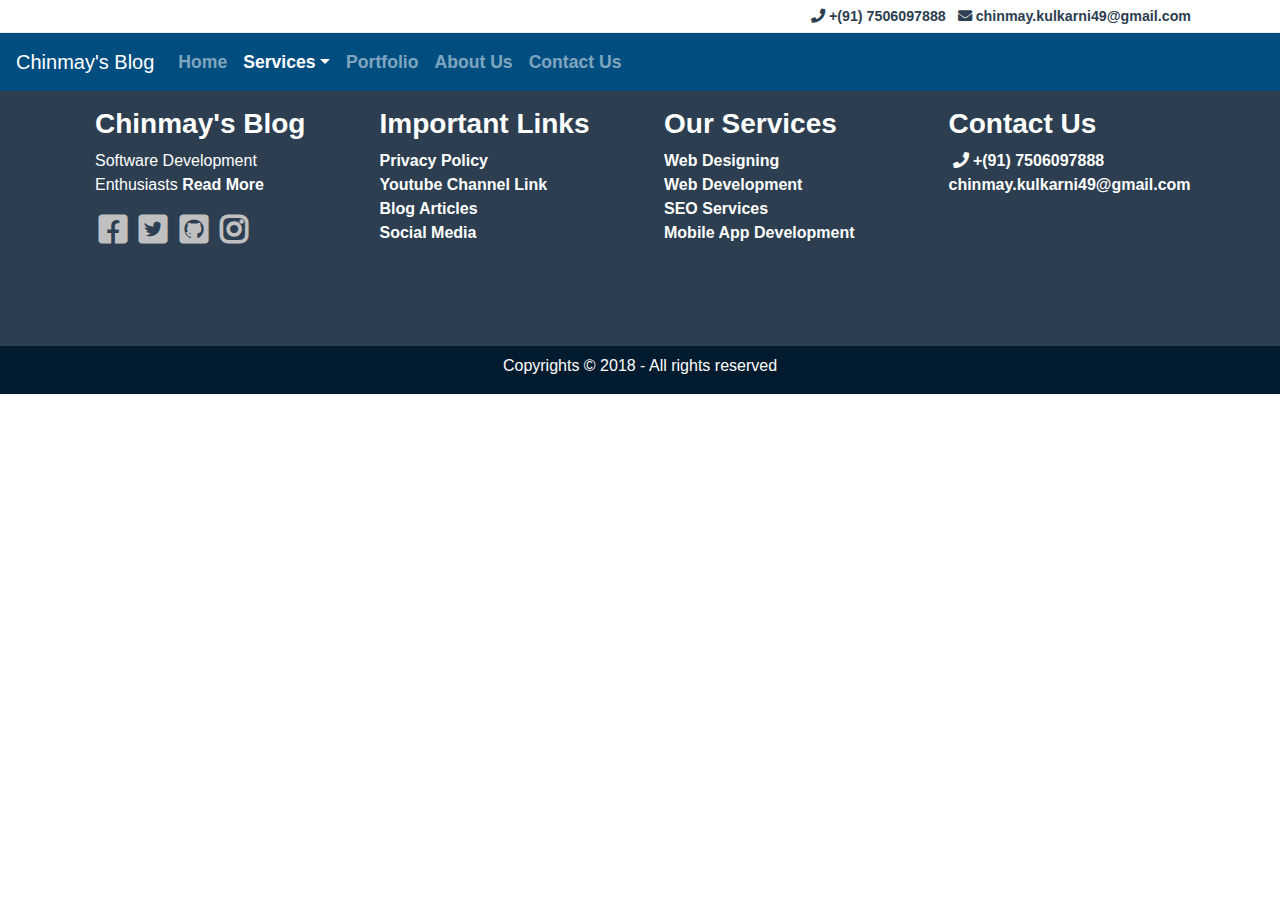
<file: seo_services.html>
<!doctype html>
<html lang="en">

<head>
    <!-- Required meta tags -->
    <meta charset="utf-8">
    <!--Viewport is the user's visible area of the webpage, changes with different screens-->
    <meta name="viewport" content="width=device-width, initial-scale=1, shrink-to-fit=no">

    <!-- Bootstrap CSS -->
    <link rel="stylesheet" href="bootstrap/css/bootstrap.min.css">
    <!-- FontAwesome Library -->
    <link rel="stylesheet" href="fontawesome-free-5.10.2-web/css/all.css">

    <!-- Our custome CSS File -->
    <link rel="stylesheet" href="css/style.css">

    <!-- Title of the Page -->
    <title>Contact Me</title>

</head>

<body>

    <!-- Header Section -->
    <header>
        <!-- Top Header -->
        <div class="p-1" id="topHeader">
            <div class="container">
                <div class="row">
                    <div class="col-12 text-right">
                        <a class="p-1" href="tel:+917506097888"> <i class="fas fa-phone"></i> +(91) 7506097888 </a>
                        <a class="p-1" href="mailto:chinmay.kulkarni49@gmail.com"> <i class="fa fa-envelope"></i>
                            chinmay.kulkarni49@gmail.com</a>
                    </div>
                </div>
            </div>
        </div>
        <!-- Bottom Header -->
        <div id="bottomHeader">
            <div class="container-fluid">
                <!-- Navigation Toolbar -->
                <nav class="navbar navbar-dark navbar-expand-md" style="background-color: #004d80">
                    <!-- Brand Logo Name-->
                    <a href="" class="navbar-brand">
                        Chinmay's Blog
                    </a>

                    <button data-toggle="collapse" data-target="#navbarToggler" type="button" class="navbar-toggler">
                        <span class="navbar-toggler-icon"></span>
                    </button>

                    <div id="navbarToggler" class="collapse navbar-collapse">
                        <ul class="navbar-nav">

                            <li class="nav-item">
                                <a class="nav-link" href="index.html">Home</a>
                            </li>

                            <li class="nav-item dropdown active">
                                <a class="nav-link dropdown-toggle" data-toggle="dropdown" role="button"
                                    href="#">Services</a>

                                <div class="dropdown-menu">
                                    <a class="dropdown-item" href="web_designing.html">Web Designing</a>
                                    <a class="dropdown-item" href="web_development.html">Web Development</a>
                                    <a class="dropdown-item active" href="seo_services.html">SEO Services</a>
                                    <a class="dropdown-item" href="software_development.html">Software Development</a>
                                    <a class="dropdown-item" href="mobile_app_development.html">Mobile App
                                        Development</a>
                                </div>

                            </li>

                            <li class="nav-item">
                                <a class="nav-link" href="portfolio.html">Portfolio</a>
                            </li>
                            <li class="nav-item">
                                <a class="nav-link" href="about_us.html">About Us</a>
                            </li>
                            <li class="nav-item">
                                <a class="nav-link" href="contact_us.html">Contact Us</a>
                            </li>
                        </ul>
                    </div>
                </nav>
            </div>
        </div>
    </header>

    <!-- Footer Section -->
    <footer class="full-footer ">
        <!-- Top Footer -->
        <div class="container top-footer p-md-3 p-1">
            <div class="row">
                <!-- Chinmay's Blog -->
                <div class="col-md-3 pl-4 pr-4">
                    <!-- Add logo image -->
                    <h3>Chinmay's Blog</h3>
                    <p>
                        Software Development Enthusiasts <a href="#"> Read More</a>
                    </p>
                    <a style="color: silver" class="p-1" href="https://www.facebook.com/chinmay.kulkarni.14289"> <i
                            class="fab fa-2x fa-facebook-square"></i> </a>
                    <a style="color: silver" class="p-1" href="https://twitter.com/Grandolf49"> <i
                            class="fab fa-2x fa-twitter-square"></i> </a>
                    <a style="color: silver" class="p-1" href="https://github.com/Grandolf49"> <i
                            class="fab fa-2x fa-github-square"></i> </a>
                    <a style="color: silver" class="p-1" href="https://www.instagram.com/chinmay.kulkarni8/"> <i
                            class="fab fa-2x fa-instagram"></i> </a>
                </div>

                <!-- Important Links -->
                <div class="col-md-3 pl-4 pr-4">
                    <h3>Important Links</h3>
                    <a href="#">Privacy Policy</a><br>
                    <a href="#">Youtube Channel Link</a><br>
                    <a href="#">Blog Articles</a><br>
                    <a href="#">Social Media</a><br>

                </div>

                <!-- Our Services -->
                <div class="col-md-3 pl-4 pr-4">
                    <h3>Our Services</h3>
                    <a href="web_designing.html">Web Designing</a><br>
                    <a href="web_development.html">Web Development</a><br>
                    <a href="seo_services.html">SEO Services</a><br>
                    <a href="mobile_app_development.html">Mobile App Development</a><br>
                </div>

                <!-- Contact Us -->
                <div class="col-md-3 pl-4 pr-4">
                    <h3>Contact Us</h3>
                    <a class="p-1" href="tel:+917506097888"> <i class="fas fa-phone"></i> +(91) 7506097888 </a><br>
                    <a href="#">chinmay.kulkarni49@gmail.com</a><br>

                    <!-- Google Map Location -->
                    <div class="embed-responsive embed-responsive-16by9">
                        <iframe class="embed-responsive-item"
                            src="https://www.google.com/maps/embed?pb=!1m18!1m12!1m3!1d242118.14199614953!2d73.72288117003453!3d18.524564859944654!2m3!1f0!2f0!3f0!3m2!1i1024!2i768!4f13.1!3m3!1m2!1s0x3bc2bf2e67461101%3A0x828d43bf9d9ee343!2sPune%2C%20Maharashtra!5e0!3m2!1sen!2sin!4v1569217635182!5m2!1sen!2sin"
                            frameborder="0" style="border:0;" allowfullscreen=""></iframe>
                    </div>
                </div>
            </div>
        </div>

        <!-- Bottom Footer -->
        <div class="container-fluid bottom-footer pt-2">
            <div class="row">
                <div class="col-12 text-center">
                    <p>Copyrights © 2018 - All rights reserved</p>
                </div>
            </div>
        </div>
    </footer>

    <!-- jQuery first, then Popper.js, then Bootstrap JS -->
    <script src="bootstrap/js/jquery-3.3.1.slim.min.js"></script>
    <!--Popper.js is required for animations in Bootstrap-->
    <script src="bootstrap/js/popper.min.js"></script>
    <!--Bootstrap JavaScript Library-->
    <script src="bootstrap/js/bootstrap.min.js"></script>

</body>

</html>
</file>
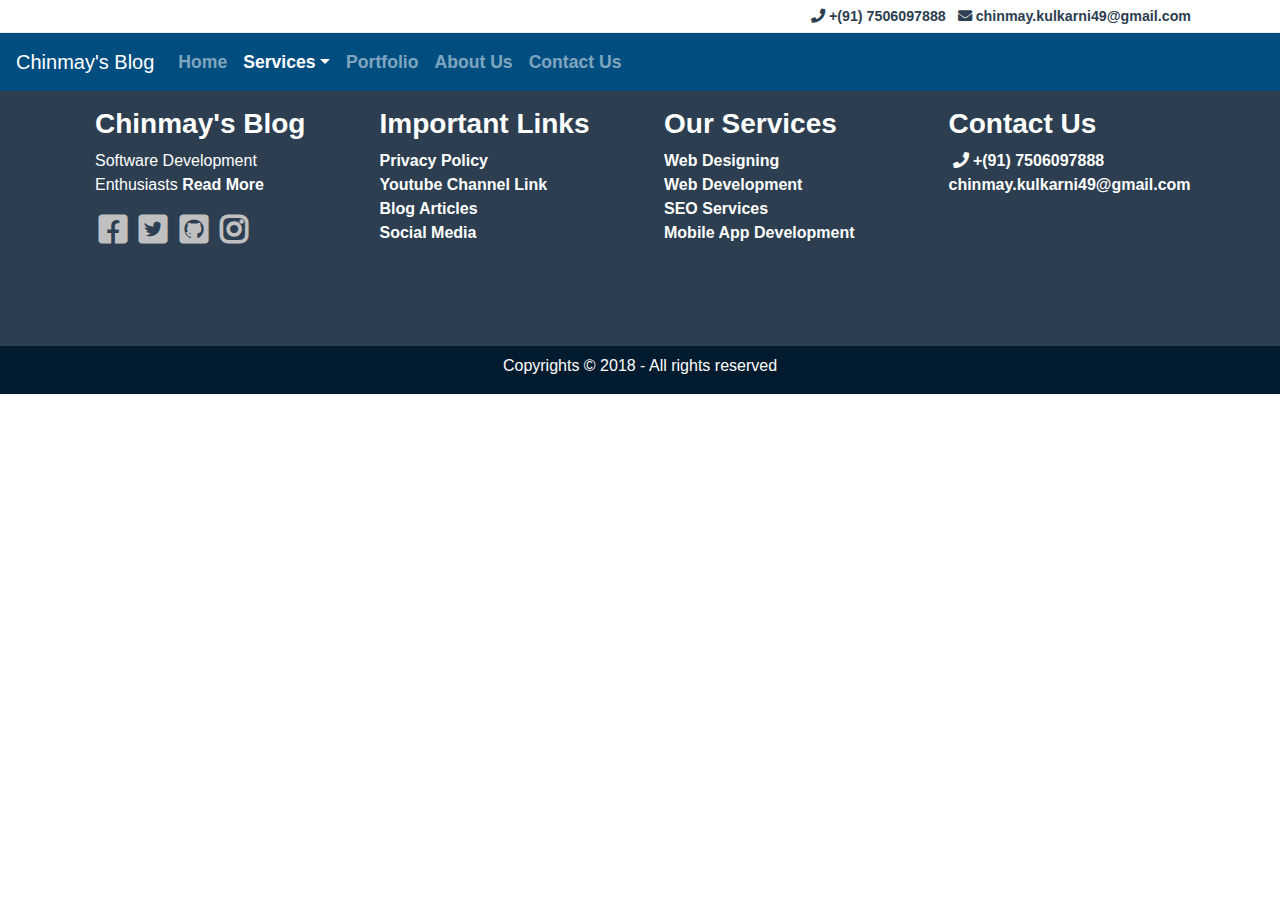
<file: software_development.html>
<!doctype html>
<html lang="en">

<head>
    <!-- Required meta tags -->
    <meta charset="utf-8">
    <!--Viewport is the user's visible area of the webpage, changes with different screens-->
    <meta name="viewport" content="width=device-width, initial-scale=1, shrink-to-fit=no">

    <!-- Bootstrap CSS -->
    <link rel="stylesheet" href="bootstrap/css/bootstrap.min.css">
    <!-- FontAwesome Library -->
    <link rel="stylesheet" href="fontawesome-free-5.10.2-web/css/all.css">

    <!-- Our custome CSS File -->
    <link rel="stylesheet" href="css/style.css">

    <!-- Title of the Page -->
    <title>Contact Me</title>

</head>

<body>

    <!-- Header Section -->
    <header>
        <!-- Top Header -->
        <div class="p-1" id="topHeader">
            <div class="container">
                <div class="row">
                    <div class="col-12 text-right">
                        <a class="p-1" href="tel:+917506097888"> <i class="fas fa-phone"></i> +(91) 7506097888 </a>
                        <a class="p-1" href="mailto:chinmay.kulkarni49@gmail.com"> <i class="fa fa-envelope"></i>
                            chinmay.kulkarni49@gmail.com</a>
                    </div>
                </div>
            </div>
        </div>
        <!-- Bottom Header -->
        <div id="bottomHeader">
            <div class="container-fluid">
                <!-- Navigation Toolbar -->
                <nav class="navbar navbar-dark navbar-expand-md" style="background-color: #004d80">
                    <!-- Brand Logo Name-->
                    <a href="" class="navbar-brand">
                        Chinmay's Blog
                    </a>

                    <button data-toggle="collapse" data-target="#navbarToggler" type="button" class="navbar-toggler">
                        <span class="navbar-toggler-icon"></span>
                    </button>

                    <div id="navbarToggler" class="collapse navbar-collapse">
                        <ul class="navbar-nav">

                            <li class="nav-item">
                                <a class="nav-link" href="index.html">Home</a>
                            </li>

                            <li class="nav-item dropdown active">
                                <a class="nav-link dropdown-toggle" data-toggle="dropdown" role="button"
                                    href="#">Services</a>

                                <div class="dropdown-menu">
                                    <a class="dropdown-item" href="web_designing.html">Web Designing</a>
                                    <a class="dropdown-item" href="web_development.html">Web Development</a>
                                    <a class="dropdown-item" href="seo_services.html">SEO Services</a>
                                    <a class="dropdown-item active" href="software_development.html">Software
                                        Development</a>
                                    <a class="dropdown-item" href="mobile_app_development.html">Mobile App
                                        Development</a>
                                </div>

                            </li>

                            <li class="nav-item">
                                <a class="nav-link" href="portfolio.html">Portfolio</a>
                            </li>
                            <li class="nav-item">
                                <a class="nav-link" href="about_us.html">About Us</a>
                            </li>
                            <li class="nav-item">
                                <a class="nav-link" href="contact_us.html">Contact Us</a>
                            </li>
                        </ul>
                    </div>
                </nav>
            </div>
        </div>
    </header>

    <!-- Footer Section -->
    <footer class="full-footer ">
        <!-- Top Footer -->
        <div class="container top-footer p-md-3 p-1">
            <div class="row">
                <!-- Chinmay's Blog -->
                <div class="col-md-3 pl-4 pr-4">
                    <!-- Add logo image -->
                    <h3>Chinmay's Blog</h3>
                    <p>
                        Software Development Enthusiasts <a href="#"> Read More</a>
                    </p>
                    <a style="color: silver" class="p-1" href="https://www.facebook.com/chinmay.kulkarni.14289"> <i
                            class="fab fa-2x fa-facebook-square"></i> </a>
                    <a style="color: silver" class="p-1" href="https://twitter.com/Grandolf49"> <i
                            class="fab fa-2x fa-twitter-square"></i> </a>
                    <a style="color: silver" class="p-1" href="https://github.com/Grandolf49"> <i
                            class="fab fa-2x fa-github-square"></i> </a>
                    <a style="color: silver" class="p-1" href="https://www.instagram.com/chinmay.kulkarni8/"> <i
                            class="fab fa-2x fa-instagram"></i> </a>
                </div>

                <!-- Important Links -->
                <div class="col-md-3 pl-4 pr-4">
                    <h3>Important Links</h3>
                    <a href="#">Privacy Policy</a><br>
                    <a href="#">Youtube Channel Link</a><br>
                    <a href="#">Blog Articles</a><br>
                    <a href="#">Social Media</a><br>

                </div>

                <!-- Our Services -->
                <div class="col-md-3 pl-4 pr-4">
                    <h3>Our Services</h3>
                    <a href="web_designing.html">Web Designing</a><br>
                    <a href="web_development.html">Web Development</a><br>
                    <a href="seo_services.html">SEO Services</a><br>
                    <a href="mobile_app_development.html">Mobile App Development</a><br>
                </div>

                <!-- Contact Us -->
                <div class="col-md-3 pl-4 pr-4">
                    <h3>Contact Us</h3>
                    <a class="p-1" href="tel:+917506097888"> <i class="fas fa-phone"></i> +(91) 7506097888 </a><br>
                    <a href="#">chinmay.kulkarni49@gmail.com</a><br>

                    <!-- Google Map Location -->
                    <div class="embed-responsive embed-responsive-16by9">
                        <iframe class="embed-responsive-item"
                            src="https://www.google.com/maps/embed?pb=!1m18!1m12!1m3!1d242118.14199614953!2d73.72288117003453!3d18.524564859944654!2m3!1f0!2f0!3f0!3m2!1i1024!2i768!4f13.1!3m3!1m2!1s0x3bc2bf2e67461101%3A0x828d43bf9d9ee343!2sPune%2C%20Maharashtra!5e0!3m2!1sen!2sin!4v1569217635182!5m2!1sen!2sin"
                            frameborder="0" style="border:0;" allowfullscreen=""></iframe>
                    </div>
                </div>
            </div>
        </div>

        <!-- Bottom Footer -->
        <div class="container-fluid bottom-footer pt-2">
            <div class="row">
                <div class="col-12 text-center">
                    <p>Copyrights © 2018 - All rights reserved</p>
                </div>
            </div>
        </div>
    </footer>

    <!-- jQuery first, then Popper.js, then Bootstrap JS -->
    <script src="bootstrap/js/jquery-3.3.1.slim.min.js"></script>
    <!--Popper.js is required for animations in Bootstrap-->
    <script src="bootstrap/js/popper.min.js"></script>
    <!--Bootstrap JavaScript Library-->
    <script src="bootstrap/js/bootstrap.min.js"></script>

</body>

</html>
</file>
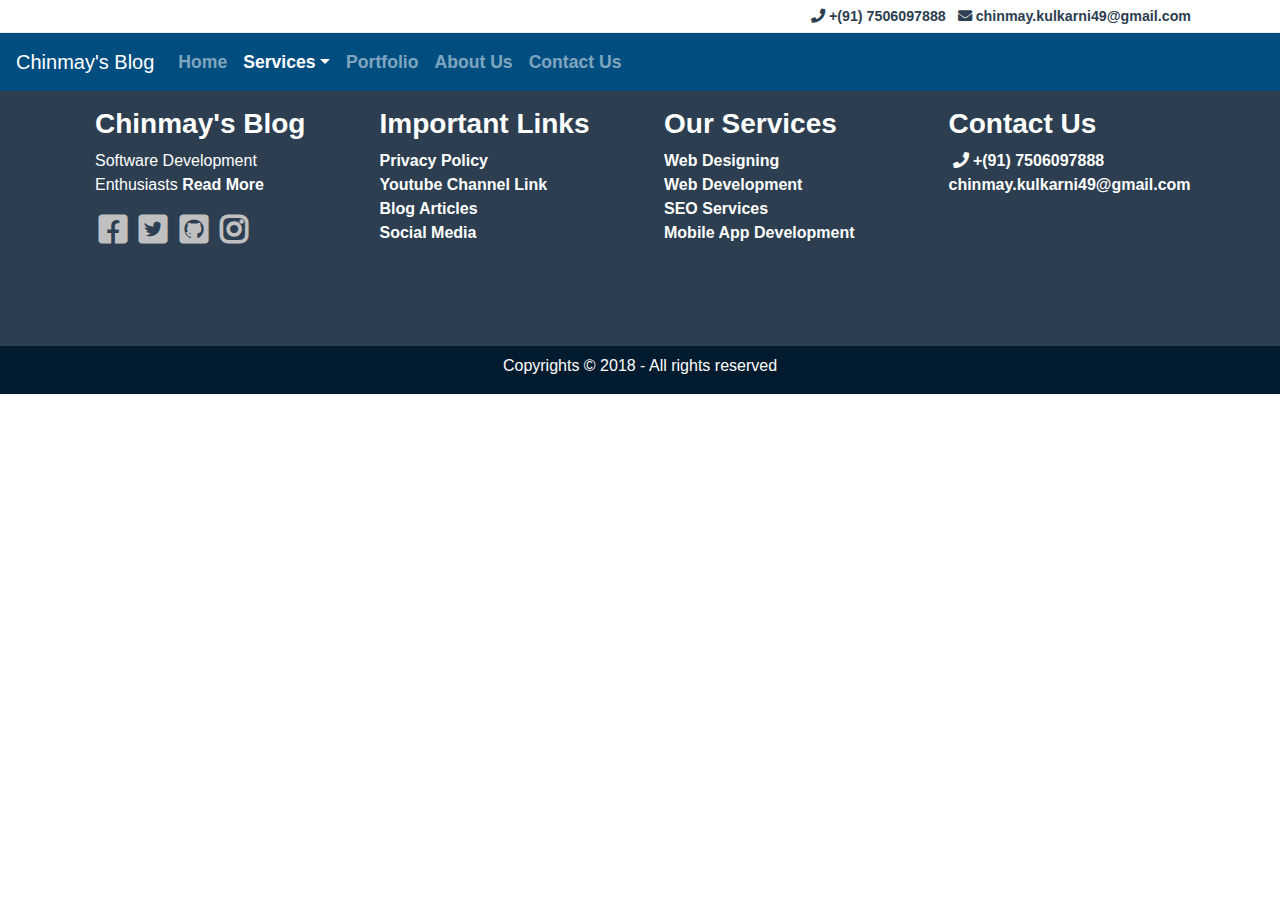
<file: web_designing.html>
<!doctype html>
<html lang="en">

<head>
    <!-- Required meta tags -->
    <meta charset="utf-8">
    <!--Viewport is the user's visible area of the webpage, changes with different screens-->
    <meta name="viewport" content="width=device-width, initial-scale=1, shrink-to-fit=no">

    <!-- Bootstrap CSS -->
    <link rel="stylesheet" href="bootstrap/css/bootstrap.min.css">
    <!-- FontAwesome Library -->
    <link rel="stylesheet" href="fontawesome-free-5.10.2-web/css/all.css">

    <!-- Our custome CSS File -->
    <link rel="stylesheet" href="css/style.css">

    <!-- Title of the Page -->
    <title>Contact Me</title>

</head>

<body>

    <!-- Header Section -->
    <header>
        <!-- Top Header -->
        <div class="p-1" id="topHeader">
            <div class="container">
                <div class="row">
                    <div class="col-12 text-right">
                        <a class="p-1" href="tel:+917506097888"> <i class="fas fa-phone"></i> +(91) 7506097888 </a>
                        <a class="p-1" href="mailto:chinmay.kulkarni49@gmail.com"> <i class="fa fa-envelope"></i>
                            chinmay.kulkarni49@gmail.com</a>
                    </div>
                </div>
            </div>
        </div>
        <!-- Bottom Header -->
        <div id="bottomHeader">
            <div class="container-fluid">
                <!-- Navigation Toolbar -->
                <nav class="navbar navbar-dark navbar-expand-md" style="background-color: #004d80">
                    <!-- Brand Logo Name-->
                    <a href="" class="navbar-brand">
                        Chinmay's Blog
                    </a>

                    <button data-toggle="collapse" data-target="#navbarToggler" type="button" class="navbar-toggler">
                        <span class="navbar-toggler-icon"></span>
                    </button>

                    <div id="navbarToggler" class="collapse navbar-collapse">
                        <ul class="navbar-nav">

                            <li class="nav-item">
                                <a class="nav-link" href="index.html">Home</a>
                            </li>

                            <li class="nav-item dropdown active">
                                <a class="nav-link dropdown-toggle" data-toggle="dropdown" role="button"
                                    href="#">Services</a>

                                <div class="dropdown-menu">
                                    <a class="dropdown-item active" href="web_designing.html">Web Designing</a>
                                    <a class="dropdown-item" href="web_development.html">Web Development</a>
                                    <a class="dropdown-item" href="seo_services.html">SEO Services</a>
                                    <a class="dropdown-item" href="software_development.html">Software
                                        Development</a>
                                    <a class="dropdown-item" href="mobile_app_development.html">Mobile App
                                        Development</a>
                                </div>

                            </li>

                            <li class="nav-item">
                                <a class="nav-link" href="portfolio.html">Portfolio</a>
                            </li>
                            <li class="nav-item">
                                <a class="nav-link" href="about_us.html">About Us</a>
                            </li>
                            <li class="nav-item">
                                <a class="nav-link" href="contact_us.html">Contact Us</a>
                            </li>
                        </ul>
                    </div>
                </nav>
            </div>
        </div>
    </header>

    <!-- Footer Section -->
    <footer class="full-footer ">
        <!-- Top Footer -->
        <div class="container top-footer p-md-3 p-1">
            <div class="row">
                <!-- Chinmay's Blog -->
                <div class="col-md-3 pl-4 pr-4">
                    <!-- Add logo image -->
                    <h3>Chinmay's Blog</h3>
                    <p>
                        Software Development Enthusiasts <a href="#"> Read More</a>
                    </p>
                    <a style="color: silver" class="p-1" href="https://www.facebook.com/chinmay.kulkarni.14289"> <i
                            class="fab fa-2x fa-facebook-square"></i> </a>
                    <a style="color: silver" class="p-1" href="https://twitter.com/Grandolf49"> <i
                            class="fab fa-2x fa-twitter-square"></i> </a>
                    <a style="color: silver" class="p-1" href="https://github.com/Grandolf49"> <i
                            class="fab fa-2x fa-github-square"></i> </a>
                    <a style="color: silver" class="p-1" href="https://www.instagram.com/chinmay.kulkarni8/"> <i
                            class="fab fa-2x fa-instagram"></i> </a>
                </div>

                <!-- Important Links -->
                <div class="col-md-3 pl-4 pr-4">
                    <h3>Important Links</h3>
                    <a href="#">Privacy Policy</a><br>
                    <a href="#">Youtube Channel Link</a><br>
                    <a href="#">Blog Articles</a><br>
                    <a href="#">Social Media</a><br>

                </div>

                <!-- Our Services -->
                <div class="col-md-3 pl-4 pr-4">
                    <h3>Our Services</h3>
                    <a href="web_designing.html">Web Designing</a><br>
                    <a href="web_development.html">Web Development</a><br>
                    <a href="seo_services.html">SEO Services</a><br>
                    <a href="mobile_app_development.html">Mobile App Development</a><br>
                </div>

                <!-- Contact Us -->
                <div class="col-md-3 pl-4 pr-4">
                    <h3>Contact Us</h3>
                    <a class="p-1" href="tel:+917506097888"> <i class="fas fa-phone"></i> +(91) 7506097888 </a><br>
                    <a href="#">chinmay.kulkarni49@gmail.com</a><br>

                    <!-- Google Map Location -->
                    <div class="embed-responsive embed-responsive-16by9">
                        <iframe class="embed-responsive-item"
                            src="https://www.google.com/maps/embed?pb=!1m18!1m12!1m3!1d242118.14199614953!2d73.72288117003453!3d18.524564859944654!2m3!1f0!2f0!3f0!3m2!1i1024!2i768!4f13.1!3m3!1m2!1s0x3bc2bf2e67461101%3A0x828d43bf9d9ee343!2sPune%2C%20Maharashtra!5e0!3m2!1sen!2sin!4v1569217635182!5m2!1sen!2sin"
                            frameborder="0" style="border:0;" allowfullscreen=""></iframe>
                    </div>
                </div>
            </div>
        </div>

        <!-- Bottom Footer -->
        <div class="container-fluid bottom-footer pt-2">
            <div class="row">
                <div class="col-12 text-center">
                    <p>Copyrights © 2018 - All rights reserved</p>
                </div>
            </div>
        </div>
    </footer>

    <!-- jQuery first, then Popper.js, then Bootstrap JS -->
    <script src="bootstrap/js/jquery-3.3.1.slim.min.js"></script>
    <!--Popper.js is required for animations in Bootstrap-->
    <script src="bootstrap/js/popper.min.js"></script>
    <!--Bootstrap JavaScript Library-->
    <script src="bootstrap/js/bootstrap.min.js"></script>

</body>

</html>
</file>
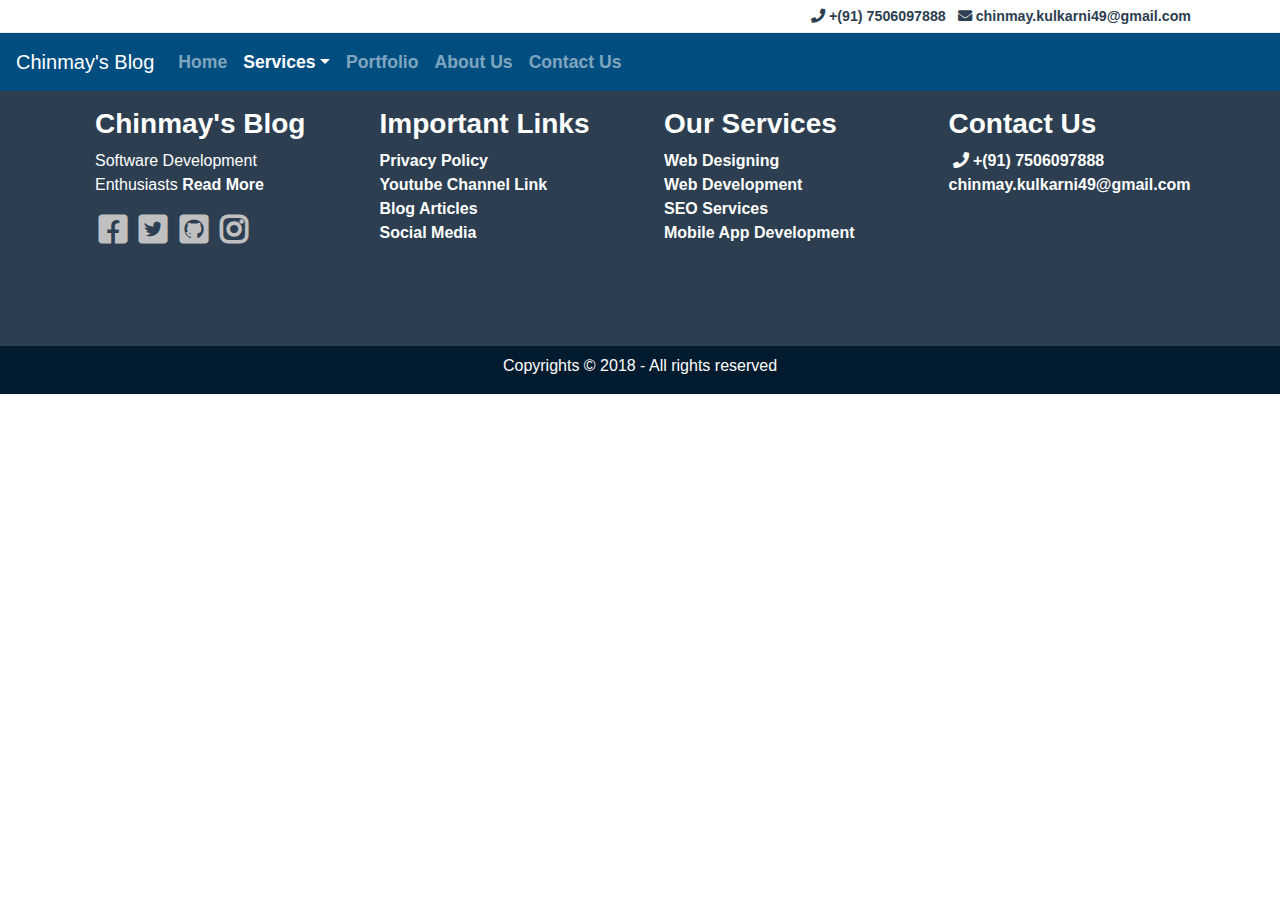
<file: web_development.html>
<!doctype html>
<html lang="en">

<head>
    <!-- Required meta tags -->
    <meta charset="utf-8">
    <!--Viewport is the user's visible area of the webpage, changes with different screens-->
    <meta name="viewport" content="width=device-width, initial-scale=1, shrink-to-fit=no">

    <!-- Bootstrap CSS -->
    <link rel="stylesheet" href="bootstrap/css/bootstrap.min.css">
    <!-- FontAwesome Library -->
    <link rel="stylesheet" href="fontawesome-free-5.10.2-web/css/all.css">

    <!-- Our custome CSS File -->
    <link rel="stylesheet" href="css/style.css">

    <!-- Title of the Page -->
    <title>Contact Me</title>

</head>

<body>

    <!-- Header Section -->
    <header>
        <!-- Top Header -->
        <div class="p-1" id="topHeader">
            <div class="container">
                <div class="row">
                    <div class="col-12 text-right">
                        <a class="p-1" href="tel:+917506097888"> <i class="fas fa-phone"></i> +(91) 7506097888 </a>
                        <a class="p-1" href="mailto:chinmay.kulkarni49@gmail.com"> <i class="fa fa-envelope"></i>
                            chinmay.kulkarni49@gmail.com</a>
                    </div>
                </div>
            </div>
        </div>
        <!-- Bottom Header -->
        <div id="bottomHeader">
            <div class="container-fluid">
                <!-- Navigation Toolbar -->
                <nav class="navbar navbar-dark navbar-expand-md" style="background-color: #004d80">
                    <!-- Brand Logo Name-->
                    <a href="" class="navbar-brand">
                        Chinmay's Blog
                    </a>

                    <button data-toggle="collapse" data-target="#navbarToggler" type="button" class="navbar-toggler">
                        <span class="navbar-toggler-icon"></span>
                    </button>

                    <div id="navbarToggler" class="collapse navbar-collapse">
                        <ul class="navbar-nav">

                            <li class="nav-item">
                                <a class="nav-link" href="index.html">Home</a>
                            </li>

                            <li class="nav-item dropdown active">
                                <a class="nav-link dropdown-toggle" data-toggle="dropdown" role="button"
                                    href="#">Services</a>

                                <div class="dropdown-menu">
                                    <a class="dropdown-item" href="web_designing.html">Web Designing</a>
                                    <a class="dropdown-item active" href="web_development.html">Web Development</a>
                                    <a class="dropdown-item" href="seo_services.html">SEO Services</a>
                                    <a class="dropdown-item" href="software_development.html">Software
                                        Development</a>
                                    <a class="dropdown-item" href="mobile_app_development.html">Mobile App
                                        Development</a>
                                </div>

                            </li>

                            <li class="nav-item">
                                <a class="nav-link" href="portfolio.html">Portfolio</a>
                            </li>
                            <li class="nav-item">
                                <a class="nav-link" href="about_us.html">About Us</a>
                            </li>
                            <li class="nav-item">
                                <a class="nav-link" href="contact_us.html">Contact Us</a>
                            </li>
                        </ul>
                    </div>
                </nav>
            </div>
        </div>
    </header>

    <!-- Footer Section -->
    <footer class="full-footer ">
        <!-- Top Footer -->
        <div class="container top-footer p-md-3 p-1">
            <div class="row">
                <!-- Chinmay's Blog -->
                <div class="col-md-3 pl-4 pr-4">
                    <!-- Add logo image -->
                    <h3>Chinmay's Blog</h3>
                    <p>
                        Software Development Enthusiasts <a href="#"> Read More</a>
                    </p>
                    <a style="color: silver" class="p-1" href="https://www.facebook.com/chinmay.kulkarni.14289"> <i
                            class="fab fa-2x fa-facebook-square"></i> </a>
                    <a style="color: silver" class="p-1" href="https://twitter.com/Grandolf49"> <i
                            class="fab fa-2x fa-twitter-square"></i> </a>
                    <a style="color: silver" class="p-1" href="https://github.com/Grandolf49"> <i
                            class="fab fa-2x fa-github-square"></i> </a>
                    <a style="color: silver" class="p-1" href="https://www.instagram.com/chinmay.kulkarni8/"> <i
                            class="fab fa-2x fa-instagram"></i> </a>
                </div>

                <!-- Important Links -->
                <div class="col-md-3 pl-4 pr-4">
                    <h3>Important Links</h3>
                    <a href="#">Privacy Policy</a><br>
                    <a href="#">Youtube Channel Link</a><br>
                    <a href="#">Blog Articles</a><br>
                    <a href="#">Social Media</a><br>

                </div>

                <!-- Our Services -->
                <div class="col-md-3 pl-4 pr-4">
                    <h3>Our Services</h3>
                    <a href="web_designing.html">Web Designing</a><br>
                    <a href="web_development.html">Web Development</a><br>
                    <a href="seo_services.html">SEO Services</a><br>
                    <a href="mobile_app_development.html">Mobile App Development</a><br>
                </div>

                <!-- Contact Us -->
                <div class="col-md-3 pl-4 pr-4">
                    <h3>Contact Us</h3>
                    <a class="p-1" href="tel:+917506097888"> <i class="fas fa-phone"></i> +(91) 7506097888 </a><br>
                    <a href="#">chinmay.kulkarni49@gmail.com</a><br>

                    <!-- Google Map Location -->
                    <div class="embed-responsive embed-responsive-16by9">
                        <iframe class="embed-responsive-item"
                            src="https://www.google.com/maps/embed?pb=!1m18!1m12!1m3!1d242118.14199614953!2d73.72288117003453!3d18.524564859944654!2m3!1f0!2f0!3f0!3m2!1i1024!2i768!4f13.1!3m3!1m2!1s0x3bc2bf2e67461101%3A0x828d43bf9d9ee343!2sPune%2C%20Maharashtra!5e0!3m2!1sen!2sin!4v1569217635182!5m2!1sen!2sin"
                            frameborder="0" style="border:0;" allowfullscreen=""></iframe>
                    </div>
                </div>
            </div>
        </div>

        <!-- Bottom Footer -->
        <div class="container-fluid bottom-footer pt-2">
            <div class="row">
                <div class="col-12 text-center">
                    <p>Copyrights © 2018 - All rights reserved</p>
                </div>
            </div>
        </div>
    </footer>

    <!-- jQuery first, then Popper.js, then Bootstrap JS -->
    <script src="bootstrap/js/jquery-3.3.1.slim.min.js"></script>
    <!--Popper.js is required for animations in Bootstrap-->
    <script src="bootstrap/js/popper.min.js"></script>
    <!--Bootstrap JavaScript Library-->
    <script src="bootstrap/js/bootstrap.min.js"></script>

</body>

</html>
</file>
<file: css/style.css>
.myrows {
    border: 3px solid green;
    padding: 5px
}

.mycols {
    border: 3px solid red;
}

.mycontainer {
    background-color: aqua;
}

#topHeader {
    border-bottom: 1px solid #ebebeb;
}

#topHeader a {
    color: #2c3e50;
    font-weight: 600;
    font-size: 0.89rem;
}

.container-fluid {
    padding-left: 0;
    padding-right: 0;
}

nav ul li a {
    font-size: 1.1rem;
    font-weight: 600;
}

/* Start of Footer*/

.full-footer {
    background-color: #2c3e50;
}

.footerIcon {
    background-color: white;
}

.top-footer p {
    color: white;
}

.top-footer a {
    color: white;
    font-weight: 600;
}

.top-footer h3 {
    color: white;
    font-weight: 600;
}

.bottom-footer {
    width: 100%;
    background-color: #031b2e;
}

.bottom-footer p {
    color: white;
}

/* End of Footer */

/* Home Page */

.top-hero-section {
    background-color: #3498db;
    color: white;
}

.top-hero-section a {
    color: white;
    font-weight: 600;
    padding-left: 2%;
}

.qualities-img {
    width: 175px;
}

.requirements-section {
    background-color: #004d80;
    color: white;
}

.home-newsletter {
    background-color: #004d80;
    color: white;
}

.home-newsletter .form-control {
    height: 50px;
    border-color: transparent;
    border-radius: 20px 0 0 20px;
}

.home-newsletter .btn {
    min-height: 50px;
    border-radius: 0 20px 20px 0;
    background: #102044;
    color: #fff;
}

.clients-section {
    background-color: #f0f0f0;
}

/* About Us Page*/

.breadcrumps-section {
    background-color: #e9ecef;
}
</file>
